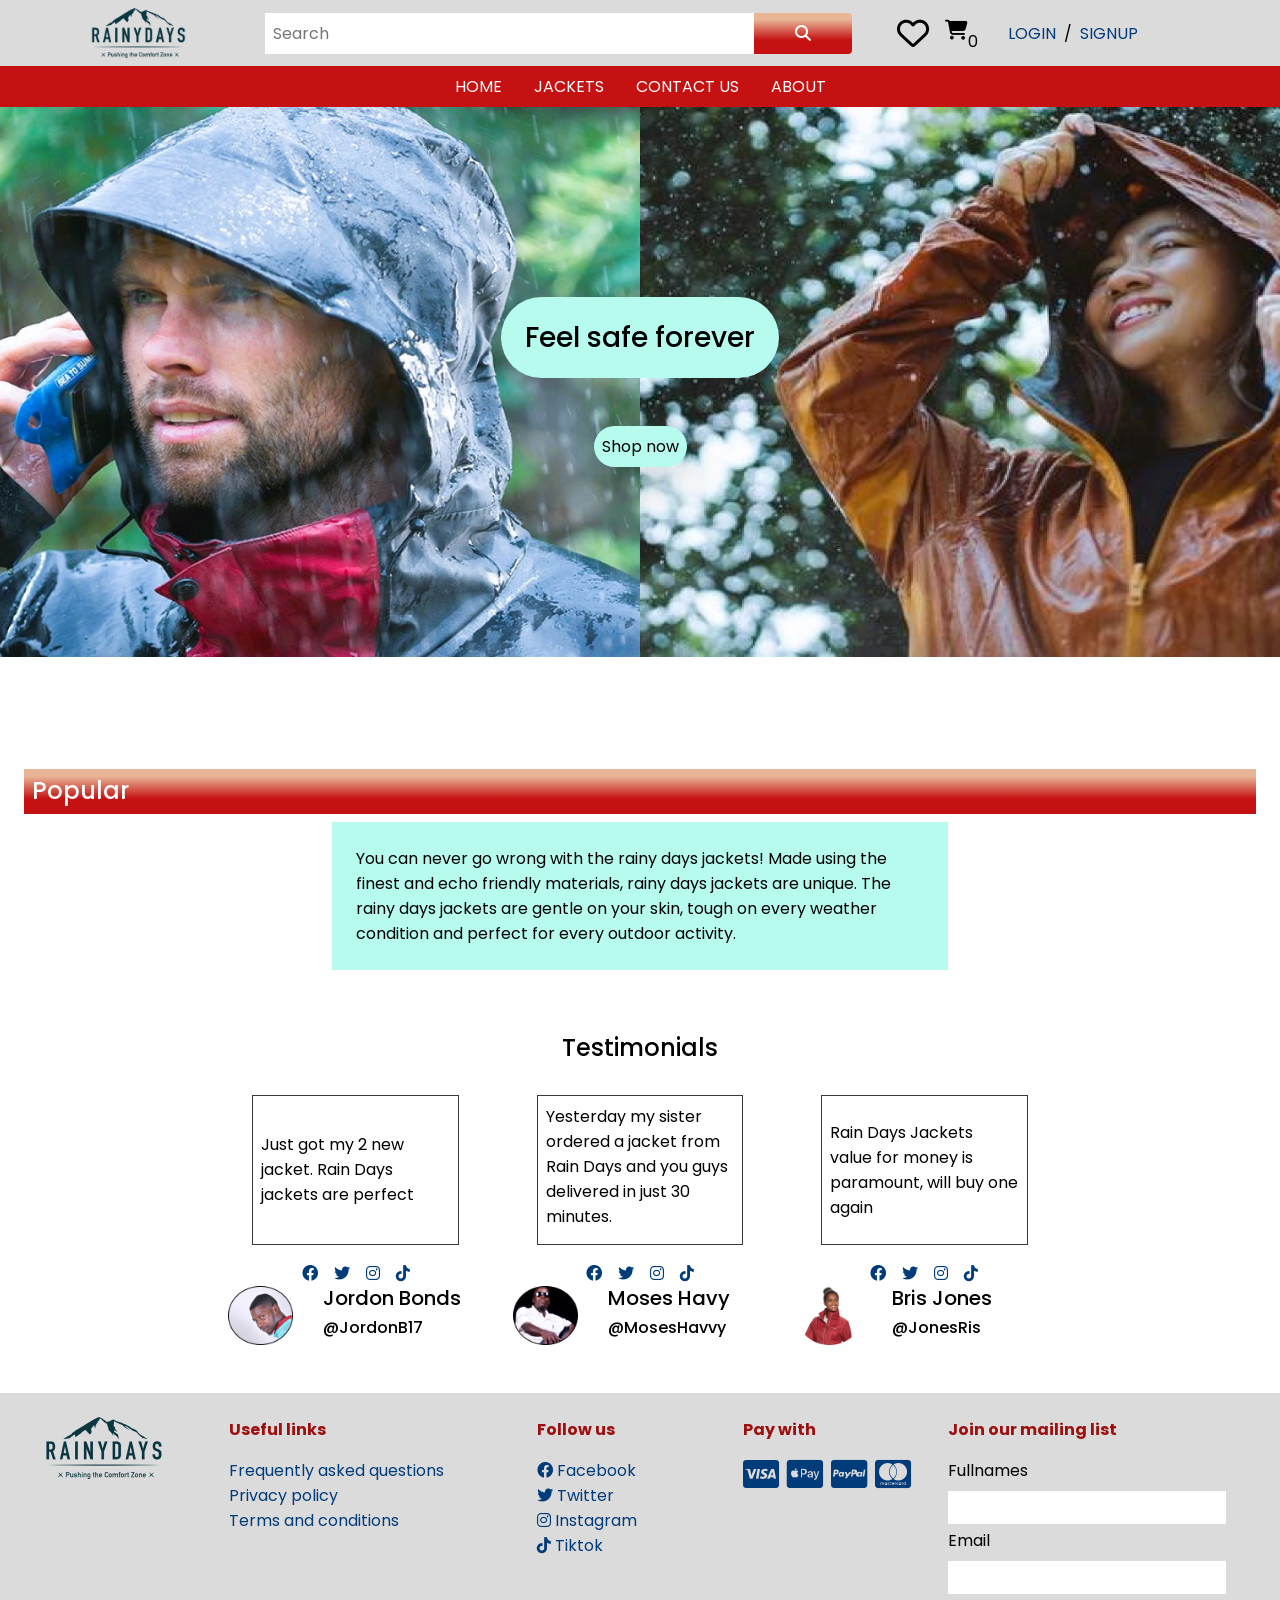
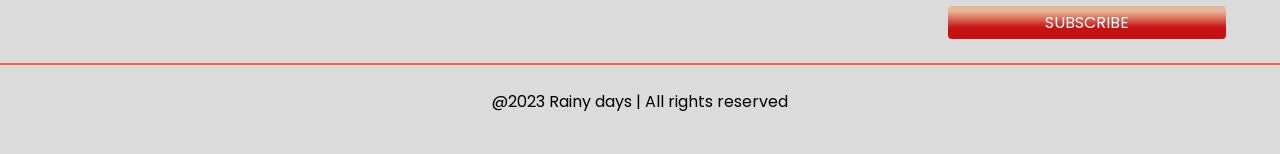
<file: index.html>
<!DOCTYPE html>
<html lang="en">
  <head>
    <meta charset="UTF-8" />
    <meta name="viewport" content="width=device-width, initial-scale=1.0" />
    <meta
      name="keywords"
      content="rainy jackets, waterproof jackets, breathable jackets, stylish rainwear, trendy rain jackets, fashionable raincoats, stay dry in the rain, weatherproof outerwear, rain gear, high-quality rain jackets, rainwear for men, rainwear for women, protective rain apparel, rain jackets with style, reliable rain protection, embrace the rain"
    />
    <meta
      name="description"
      content="Stay dry and stylish with our collection of high-quality rainy jackets. Explore our range of waterproof and breathable jackets designed to protect you from the rain while keeping you comfortable. Find the perfect blend of functionality and fashion with our selection of trendy colors and modern designs. Shop now to embrace the rainy weather with confidence and stay prepared for any downpour."
    />

    <title>Rainy Days</title>
    <link
      rel="shortcut icon"
      href="images/rainy-jackets.png"
      type="image/png"
    />
    <link rel="stylesheet" href="./fontawesome/css/all.min.css" />
    <link rel="stylesheet" href="./css//style.css" />
  </head>
  <body class="d-flex flex-column min-vh-100 ">
    <div class="mobile d-lg-none d-sm-none d-xl-none">
      <header class="container-fluid">
        <div class="row bg-secondary p-2 justify-content-center">
          <div class="col-3 col-sm-6">
            <img
              src="./images/logo.png"
              class="logo img-fluid"
              alt="Rainy days logo"
            />
          </div>

          <div
            class="col-8 col-sm-6 d-flex align-items-center justify-content-end"
          >
            <a
            href="./checkout.html"
            class="relative d-flex text-black pt-3 px-2 pb-0"
            aria-label="View your shopping cart"
          >
            <i class="fa fa-cart-shopping fa-lg align-items-center justify-content-center"> </i>
            <span
              class="cart-badge d-flex align-items-center justify-content-center"
            >0
            </span>
          </a>
            <a href="./index.html" class="mx-2 text-uppercase">Login</a> /
            <a href="./index.html" class="mx-2 text-uppercase">Signup</a>
          </div>
          <div class="col-12 col-sm-12 mt-4">
            <form class="row px-4">
              <label for="search-mobile" class="d-none">Search</label>
              <input
                type="search"
                id="search-mobile"
                placeholder="Search"
                class="col-9 col-sm-6 p-2 border-light border-0"
              />
              <button
                type="submit"
                class="col-3 col-sm-6 border-0 bg-primary rounded-right"
              >
                <i class="fa fa-search text-white"></i>
              </button>
            </form>
          </div>
        </div>
      </header>
    </div>

    <header class="container-fluid bg-secondary d-none d-lg-flex d-sm-flex">
      <div class="row w-100 p-2 justify-content-center">
        <div class="col-sm-12 col-md-2 col-lg-2">
          <img
            src="./images/logo.png"
            class="logo img-fluid"
            alt="Rainy days logo"
          />
        </div>

        <div class="col-sm-12 col-md-6 col-lg-6 d-flex align-items-center">
          <form class="row w-100" action="jackets.html">
            <label for="search" class="d-none">Search</label>
            <input
              type="search"
              id="search"
              name="search"
              placeholder="Search"
              class="col-sm-10 col-md-10 p-2 border-light border-0"
            />
            <button
              type="submit"
              class="col-sm-2 col-md-2 border-0 bg-primary rounded-right"
            >
              <i class="fa fa-search text-white"></i>
            </button>
          </form>
        </div> 
        <div
          class="col-sm-12 col-md-1 col-lg-1 d-flex gap-2 justify-content-around align-items-center"
        >
          <i class="far fa-heart fa-2x"></i>
          <a
            href="./checkout.html"
            class="relative d-flex text-black pt-3 px-2 pb-0"
            aria-label="View your shopping cart"
          >
            <i class="fa fa-cart-shopping fa-lg align-items-center justify-content-center"> </i>
            <span
              class="cart-badge d-flex align-items-center justify-content-center"
            >
              0
            </span>
          </a>
        </div>
        <div class="col-sm-2 col-md-2 col-lg-2 d-flex align-items-center">
          <a href="./index.html" class="mx-2 text-uppercase">Login</a> /
          <a href="./index.html" class="mx-2 text-uppercase">Signup</a>
        </div>
      </div>
    </header>

    <nav
      class="bg-orange p-2 d-flex gap-8 text-uppercase justify-content-center"
    >
      <a href="./index.html" class="text-white">Home</a>
      <a href="./jackets.html" class="text-white">Jackets</a>
      <a href="./contact.html" class="text-white">Contact Us</a>
      <a href="./about.html" class="text-white">About</a>
    </nav>

    <main class="d-flex flex-column">
      <div class="container-fluid p-0">
        <div class="row relative p-0 m-0 w-100 h-100 banner">
          <div
            class="col-12 absolute h-100 gap-10 z-10 d-flex flex-column justify-content-center align-items-center"
          >
            <h3 class="bg-light-green rounded-pill p-4">Feel safe forever</h3>
            <a href="jackets.html">
              <button class="border-0 bg-light-green shadow-lg p-2 rounded-pill">
                Shop now
              </button>
            </a>
          </div>
          <div class="col-6 p-0 banner">
            <img
              src="./images/Rectangle-243.png"
              class="img-fluid h-100 w-100"
              alt="aman wearing a rain jacket during rain and making a phone call"
            />
          </div>

          <div class="col-6 p-0 banner">
            <img
              src="./images/Rectangle-244.png"
              class="img-fluid h-100 w-100"
              alt="beautiful woman wearing a rain jacket during rain smiling"
            />
          </div>
        </div>
      </div>

      <div class="container-fluid p-5">
        <div class="row p-5" id="productImageSlideShow">
          <div class="col-12 col-sm-4 col-md-4 col-lg-4 pt-4">
            <div class="product-skeleton col-12 pb-2 skeleton mb-2"></div>
          </div>
          <div
            class="d-none d-sm-flex d-md-flex d-lg-block col-sm-4 col-md-4 col-lg-4 pt-4"
          >
            <div class="product-skeleton col-12 pb-2 skeleton mb-2"></div>
          </div>
          <div
            class="d-none d-sm-flex d-md-flex d-lg-block col-sm-4 col-md-4 col-lg-4 pt-4"
          >
            <div class="product-skeleton col-12 pb-2 skeleton mb-2"></div>
          </div>
        </div>

        <div class="row" id="productSlide"></div>
      </div>
      <div class="container-fluid px-4">
        <div class="row">
          <div class="col-12 mt-3">
            <h4 class="bg-primary text-white p-2">Popular</h4>
          </div>
        </div>
      </div>

      <div class="container-fluid px-4">
        <div class="row" id="popular-products-skeletons">
          <div class="col-12 col-sm-6 col-md-6 col-lg-3 p-5">
            <div class="row">
              <div class="product-skeleton col-12 pb-2 skeleton mb-2"></div>
              <div class="col-12 py-2">
                <div class="row p-0">
                  <div class="col-4 p-0 d-flex align-items-center">
                    <h4 class="skeleton product-price">&nbsp;</h4>
                  </div>
                  <div class="col-2 d-flex align-items-center">
                    <i class="skeleton product-icon"></i>
                  </div>
                  <div class="col-6 p-0 d-flex justify-content-end">
                    <button class="skeleton product-btn">&nbsp;</button>
                  </div>
                </div>
              </div>
            </div>
          </div>

          <div class="col-12 col-sm-6 col-md-6 col-lg-3 p-5">
            <div class="row">
              <div class="product-skeleton col-12 pb-2 skeleton mb-2"></div>
              <div class="col-12 py-2">
                <div class="row p-0">
                  <div class="col-4 p-0 d-flex align-items-center">
                    <h4 class="skeleton product-price">&nbsp;</h4>
                  </div>
                  <div class="col-2 d-flex align-items-center">
                    <i class="skeleton product-icon"></i>
                  </div>
                  <div class="col-6 p-0 d-flex justify-content-end">
                    <button class="skeleton product-btn">&nbsp;</button>
                  </div>
                </div>
              </div>
            </div>
          </div>

          <div class="col-12 col-sm-6 col-md-6 col-lg-3 p-5">
            <div class="row">
              <div class="product-skeleton col-12 pb-2 skeleton mb-2"></div>
              <div class="col-12 py-2">
                <div class="row p-0">
                  <div class="col-4 p-0 d-flex align-items-center">
                    <h4 class="skeleton product-price">&nbsp;</h4>
                  </div>
                  <div class="col-2 d-flex align-items-center">
                    <i class="skeleton product-icon"></i>
                  </div>
                  <div class="col-6 p-0 d-flex justify-content-end">
                    <button class="skeleton product-btn">&nbsp;</button>
                  </div>
                </div>
              </div>
            </div>
          </div>

          <div class="col-12 col-sm-6 col-md-6 col-lg-3 p-5">
            <div class="row">
              <div class="product-skeleton col-12 pb-2 skeleton mb-2"></div>
              <div class="col-12 py-2">
                <div class="row p-0">
                  <div class="col-4 p-0 d-flex align-items-center">
                    <h4 class="skeleton product-price">&nbsp;</h4>
                  </div>
                  <div class="col-2 d-flex align-items-center">
                    <i class="skeleton product-icon"></i>
                  </div>
                  <div class="col-6 p-0 d-flex justify-content-end">
                    <button class="skeleton product-btn">&nbsp;</button>
                  </div>
                </div>
              </div>
            </div>
          </div>
        </div>
        <div class="row" id="popular-products"></div>
      </div>

      <div class="container-fluid px-4">
        <div class="row">
          <div class="col-12 d-flex justify-content-center">
            <p class="col-12 col-sm-6 col-md-6 col-lg-6 p-4 bg-light-green">
              You can never go wrong with the rainy days jackets! Made using the
              finest and echo friendly materials, rainy days jackets are unique.
              The rainy days jackets are gentle on your skin, tough on every
              weather condition and perfect for every outdoor activity.
            </p>
          </div>
        </div>
      </div>

      <div class="container-fluid mt-5">
        <div class="row justify-content-center">
          <div class="col-12 mb-4 text-center">
            <h4>Testimonials</h4>
          </div>

          <div class="col-12 col-sm-12 col-md-12 col-lg-8 pb-5">
            <div class="row">
              <div
                class="col-12 col-sm-4 col-md-4 col-lg-4 mt-4 mt-sm-0 mt-md-0"
              >
                <div class="d-flex flex-column">
                  <div class="px-4">
                    <p
                      class="border border-dark p-2 d-flex justify-content-center align-items-center testominial-min-height"
                    >
                      Just got my 2 new jacket. Rain Days jackets are perfect
                    </p>
                  </div>
                  <div class="d-flex gap-4 px-4 justify-content-center">
                    <a
                      href="https://facebook.com/JordonB17"
                      target="_blank"
                      rel="noreferrer"
                    >
                      <i class="fa-1x fab fa-facebook"></i>
                    </a>
                    <a
                      href="https://twitter.com/JordonB17"
                      target="_blank"
                      rel="noreferrer"
                    >
                      <i class="fa-1x fab fa-twitter"></i>
                    </a>
                    <a
                      href="https://instagram.com/JordonB17"
                      target="_blank"
                      rel="noreferrer"
                    >
                      <i class="fa-1x fab fa-instagram"></i>
                    </a>
                    <a
                      href="https://tiktok.com/JordonB17"
                      target="_blank"
                      rel="noreferrer"
                    >
                      <i class="fa-1x fab fa-tiktok"></i>
                    </a>
                  </div>
                  <div class="row">
                    <div class="col-4">
                      <img
                        src="./images/Ellipse-11.png"
                        class="h-100 w-100"
                        alt="a man in a red shirt is smiling. "
                      />
                    </div>
                    <div class="col-8 d-flex flex-column">
                      <h5>Jordon Bonds</h5>
                      <h6>@JordonB17</h6>
                    </div>
                  </div>
                </div>
              </div>

              <div
                class="col-12 col-sm-4 col-md-4 col-lg-4 mt-4 mt-sm-0 mt-md-0"
              >
                <div class="d-flex flex-column">
                  <div class="px-4">
                    <p class="border border-dark p-2 testominial-min-height">
                      Yesterday my sister ordered a jacket from Rain Days and
                      you guys delivered in just 30 minutes.
                    </p>
                  </div>
                  <div class="d-flex gap-4 px-4 justify-content-center">
                    <a
                      href="https://facebook.com/MosesHavvy"
                      target="_blank"
                      rel="noreferrer"
                    >
                      <i class="fa-1x fab fa-facebook"></i>
                    </a>
                    <a
                      href="https://twitter.com/MosesHavvy"
                      target="_blank"
                      rel="noreferrer"
                    >
                      <i class="fa-1x fab fa-twitter"></i>
                    </a>
                    <a
                      href="https://instagram.com/MosesHavvy"
                      target="_blank"
                      rel="noreferrer"
                    >
                      <i class="fa-1x fab fa-instagram"></i>
                    </a>
                    <a
                      href="https://tiktok.com/MosesHavvy"
                      target="_blank"
                      rel="noreferrer"
                    >
                      <i class="fa-1x fab fa-tiktok"></i>
                    </a>
                  </div>
                  <div class="row">
                    <div class="col-4">
                      <img
                        src="./images/Ellipse-17.png"
                        class="h-100 w-100"
                        alt="a man in a white shirt and sunglasses"
                      />
                    </div>
                    <div class="col-8 d-flex flex-column">
                      <h5>Moses Havy</h5>
                      <h6>@MosesHavvy</h6>
                    </div>
                  </div>
                </div>
              </div>

              <div
                class="col-12 col-sm-4 col-md-4 col-lg-4 mt-4 mt-sm-0 mt-md-0"
              >
                <div class="d-flex flex-column">
                  <div class="px-4">
                    <p
                      class="border border-dark p-2 d-flex justify-content-center align-items-center testominial-min-height"
                    >
                      <span>
                        Rain Days Jackets value for money is paramount, will buy
                        one again
                      </span>
                    </p>
                  </div>
                  <div class="d-flex gap-4 px-4 justify-content-center">
                    <a
                      href="https://facebook.com/JonesRis"
                      target="_blank"
                      rel="noreferrer"
                    >
                      <i class="fa-1x fab fa-facebook"></i>
                    </a>
                    <a
                      href="https://twitter.com/JonesRis"
                      target="_blank"
                      rel="noreferrer"
                    >
                      <i class="fa-1x fab fa-twitter"></i>
                    </a>
                    <a
                      href="https://instagram.com/JonesRis"
                      target="_blank"
                      rel="noreferrer"
                    >
                      <i class="fa-1x fab fa-instagram"></i>
                    </a>
                    <a
                      href="https://tiktok.com/JonesRis"
                      target="_blank"
                      rel="noreferrer"
                    >
                      <i class="fa-1x fab fa-tiktok"></i>
                    </a>
                  </div>
                  <div class="row">
                    <div class="col-4">
                      <img
                        src="./images/Ellipse-20.png"
                        class="h-100 w-100"
                        alt="a woman wearing a red jacket and smiling. "
                      />
                    </div>
                    <div class="col-8 d-flex flex-column">
                      <h5>Bris Jones</h5>
                      <h6>@JonesRis</h6>
                    </div>
                  </div>
                </div>
              </div>
            </div>
          </div>
        </div>
      </div>
    </main>

    <footer class="container-fluid">
      <div class="row">
        <div class="bg-secondary col-12 d-flex p-4 border-bottom-colored">
          <div class="row w-100">
            <div class="col-6 col-sm-12 col-md-2">
              <img
                src="./images/logo.png"
                class="img-fluid"
                alt="Rainy days logo"
              />
            </div>
            <div class="col-6 col-sm-12 col-md-3 d-flex flex-column">
              <p class="text-orange font-weight-bolder">Useful links</p>
              <a href="./index.html">Frequently asked questions</a>
              <a href="./about.html">Privacy policy</a>
              <a href="./about.html">Terms and conditions</a>
            </div>
            <div
              class="col-6 mt-4 mt-sm-0 mt-md-0 mt-lg-0 col-sm-12 col-md-2 d-flex flex-column"
            >
              <p class="text-orange font-weight-bolder">Follow us</p>
              <a
                href="https://facebook.com/rainydays"
                target="_blank"
                rel="noreferrer"
              >
                <i class="fab fa-facebook"></i>
                <span>Facebook</span>
              </a>
              <a
                href="https://twitter.com/rainydays"
                target="_blank"
                rel="noreferrer"
              >
                <i class="fab fa-twitter"></i>
                <span>Twitter</span>
              </a>
              <a
                href="https://instagram.com/rainydays"
                target="_blank"
                rel="noreferrer"
              >
                <i class="fab fa-instagram"></i>
                <span>Instagram</span>
              </a>
              <a
                href="https://tiktok.com/rainydays"
                target="_blank"
                rel="noreferrer"
              >
                <i class="fab fa-tiktok"></i>
                <span>Tiktok</span>
              </a>
            </div>
            <div
              class="col-6 col-sm-12 col-md-2 mt-4 mt-sm-0 mt-md-0 mt-lg-0 d-flex flex-column"
            >
              <p class="text-orange font-weight-bolder">Pay with</p>
              <div class="d-flex gap-2 flex-wrap">
                <a
                  href="https://usa.visa.com/"
                  target="_blank"
                  rel="noreferrer"
                >
                  <i class="fab fa-cc-visa fa-2x"></i>
                </a>
                <a
                  href="https://www.apple.com/apple-pay/"
                  target="_blank"
                  rel="noreferrer"
                >
                  <i class="fab fa-cc-apple-pay fa-2x"></i>
                </a>
                <a
                  href="https://www.paypal.com/"
                  target="_blank"
                  rel="noreferrer"
                >
                  <i class="fab fa-cc-paypal fa-2x"></i>
                </a>
                <a
                  href="https://mastercardfdn.org"
                  target="_blank"
                  rel="noreferrer"
                >
                  <i class="fab fa-cc-mastercard fa-2x"></i>
                </a>
              </div>
            </div>
            <div
              class="col-sm-12 col-md-3 mt-4 mt-sm-0 mt-md-0 mt-lg-0 d-flex flex-column"
            >
              <p class="text-orange font-weight-bolder">
                Join our mailing list
              </p>
              <form class="w-100 d-flex flex-column gap-1">
                <div class="d-flex flex-column">
                  <label for="fullnames">Fullnames</label>
                  <input
                    type="text"
                    class="w-100 border-0 p-1"
                    id="fullnames"
                  />
                </div>
                <div class="d-flex flex-column">
                  <label for="email">Email</label>
                  <input type="text" class="w-100 border-0 p-1" id="email" />
                </div>
                <button
                  class="w-100 p-1 border-0 text-uppercase bg-primary mt-2 text-white rounded"
                >
                  Subscribe
                </button>
              </form>
            </div>
          </div>
        </div>

        <div class="bg-secondary text-center p-4 col-12">
          <p>@2023 Rainy days | All rights reserved</p>
        </div>
      </div>
    </footer> 
    <script src="./js/data.js"></script>
    <script src="./js/schema.js"></script>
    <script src="./js/products.js"></script> 
  </body>
</html>
</file>
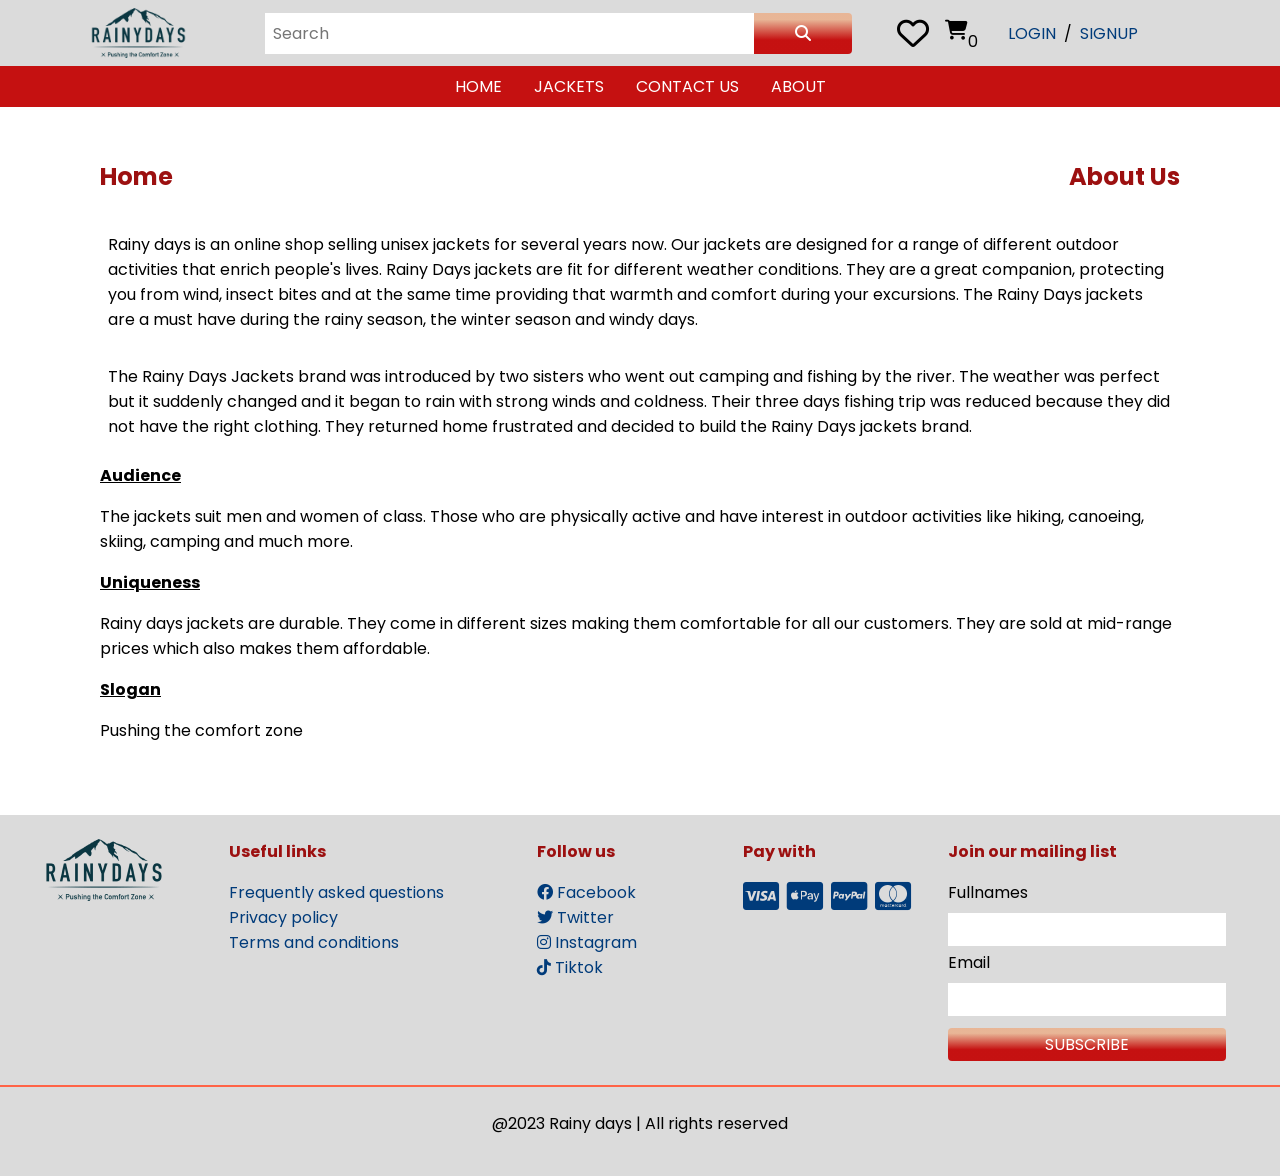
<file: about.html>
<!DOCTYPE html>
<html lang="en">
  <head>
    <meta charset="UTF-8" />
    <meta name="viewport" content="width=device-width, initial-scale=1.0" />
    <meta
      name="keywords"
      content="rainy jackets, waterproof jackets, breathable jackets, stylish rainwear, trendy rain jackets, fashionable raincoats, stay dry in the rain, weatherproof outerwear, rain gear, high-quality rain jackets, rainwear for men, rainwear for women, protective rain apparel, rain jackets with style, reliable rain protection, embrace the rain"
    />
    <meta
      name="description"
      content="Discover the perfect blend of fashion and functionality with our collection of high-quality rain jackets. Stay dry and comfortable with our waterproof and breathable jackets designed to withstand heavy rain while allowing your body to breathe. Explore our range of stylish rainwear and embrace the rainy weather with confidence."
    />

    <title>About Rainy Days</title>
    <link
      rel="shortcut icon"
      href="images/rainy-jackets.png"
      type="image/png"
    />
    <link rel="stylesheet" href="./fontawesome/css/all.min.css" />
    <link rel="stylesheet" href="./css//style.css" />
  </head>
  <body class="d-flex flex-column min-vh-100">
    <div class="mobile d-lg-none d-sm-none d-xl-none">
      <header class="container-fluid">
        <div class="row bg-secondary p-2 justify-content-center">
          <div class="col-3 col-sm-6">
            <img
              src="./images/logo.png"
              class="logo img-fluid"
              alt="Rainy days logo"
            />
          </div>

          <div
            class="col-8 col-sm-6 d-flex align-items-center justify-content-end"
          >
            <a
            href="./checkout.html"
            class="relative d-flex text-black pt-3 px-2 pb-0"
            aria-label="View your shopping cart"
          >
            <i class="fa fa-cart-shopping fa-lg align-items-center justify-content-center"> </i>
            <span
              class="cart-badge d-flex align-items-center justify-content-center"
            >
              0
            </span>
          </a>
            <a href="./index.html" class="mx-2 text-uppercase">Login</a> /
            <a href="./index.html" class="mx-2 text-uppercase">Signup</a>
          </div>
          <div class="col-12 col-sm-12 mt-4">
            <form class="row px-4">
              <label for="search-mobile" class="d-none">Search</label>
              <input
                type="search"
                id="search-mobile"
                placeholder="Search"
                class="col-9 col-sm-6 p-2 border-light border-0"
              />
              <button
                type="submit"
                class="col-3 col-sm-6 border-0 bg-primary rounded-right"
              >
                <i class="fa fa-search text-white"></i>
              </button>
            </form>
          </div>
        </div>
      </header>
    </div>

    <header class="container-fluid bg-secondary d-none d-lg-flex d-sm-flex">
      <div class="row w-100 p-2 justify-content-center">
        <div class="col-sm-12 col-md-2 col-lg-2">
          <img
            src="./images/logo.png"
            class="logo img-fluid"
            alt="Rainy days logo"
          />
        </div>

        <div class="col-sm-12 col-md-6 col-lg-6 d-flex align-items-center">
          <form class="row w-100" action="jackets.html">
            <label for="search" class="d-none">Search</label>
            <input
              type="search"
              id="search"
              name="search"
              placeholder="Search"
              class="col-sm-10 col-md-10 p-2 border-light border-0"
            />
            <button
              type="submit"
              class="col-sm-2 col-md-2 border-0 bg-primary rounded-right"
            >
              <i class="fa fa-search text-white"></i>
            </button>
          </form>
        </div>

        <div
          class="col-sm-12 col-md-1 col-lg-1 d-flex gap-2 justify-content-around align-items-center"
        >
          <i class="far fa-heart fa-2x"></i>
          <a
            href="./checkout.html"
            class="relative d-flex text-black pt-3 px-2 pb-0"
            aria-label="View your shopping cart"
          >
            <i class="fa fa-cart-shopping fa-lg align-items-center justify-content-center"> </i>
            <span
              class="cart-badge d-flex align-items-center justify-content-center"
            >
              0
            </span>
          </a>
        </div>
        <div class="col-sm-2 col-md-2 col-lg-2 d-flex align-items-center">
          <a href="./index.html" class="mx-2 text-uppercase">Login</a> /
          <a href="./index.html" class="mx-2 text-uppercase">Signup</a>
        </div>
      </div>
    </header>

    <nav
      class="bg-orange p-2 d-flex gap-8 text-uppercase justify-content-center"
    >
      <a href="./index.html" class="text-white">Home</a>
      <a href="./jackets.html" class="text-white">Jackets</a>
      <a href="./contact.html" class="text-white">Contact Us</a>
      <a href="./about.html" class="text-white">About</a>
    </nav>

    <main class="d-flex flex-column p-2">
      <div class="container-fluid container-sm container-md container-lg my-5">
        <div class="col-12 d-flex justify-content-between">
          <h4 class="text-orange font-weight-bolder"><a href="./index.html" class="text-orange">Home</a></h4>
          <h4 class="text-orange font-weight-bolder"><a href="./about.html" class="text-orange">About Us</a></h4>
        </div>
        <div class="col-12 mt-4">
          <p class="p-2">
            Rainy days is an online shop selling unisex jackets for several
            years now. Our jackets are designed for a range of different outdoor
            activities that enrich people's lives. Rainy Days jackets are fit
            for different weather conditions. They are a great companion,
            protecting you from wind, insect bites and at the same time
            providing that warmth and comfort during your excursions. The Rainy
            Days jackets are a must have during the rainy season, the winter
            season and windy days.
          </p>

          <p class="p-2">
            The Rainy Days Jackets brand was introduced by two sisters who went
            out camping and fishing by the river. The weather was perfect but it
            suddenly changed and it began to rain with strong winds and
            coldness. Their three days fishing trip was reduced because they did
            not have the right clothing. They returned home frustrated and
            decided to build the Rainy Days jackets brand.
          </p>

          <p>
            <b><u>Audience</u></b>
          </p>

          <p>
            The jackets suit men and women of class. Those who are physically
            active and have interest in outdoor activities like hiking,
            canoeing, skiing, camping and much more.
          </p>

          <p>
            <b><u>Uniqueness</u></b>
          </p>

          <p>
            Rainy days jackets are durable. They come in different sizes making
            them comfortable for all our customers. They are sold at mid-range
            prices which also makes them affordable.
          </p>

          <p>
            <b><u>Slogan</u></b>
          </p>

          <p>Pushing the comfort zone</p>
        </div>
      </div>
    </main>

    <footer class="container-fluid">
      <div class="row">
        <div class="bg-secondary col-12 d-flex p-4 border-bottom-colored">
          <div class="row w-100">
            <div class="col-6 col-sm-12 col-md-2">
              <img
                src="./images/logo.png"
                class="img-fluid"
                alt="Rainy days logo"
              />
            </div>
            <div class="col-6 col-sm-12 col-md-3 d-flex flex-column">
              <p class="text-orange font-weight-bolder">Useful links</p>
              <a href="./index.html">Frequently asked questions</a>
              <a href="./about.html">Privacy policy</a>
              <a href="./about.html">Terms and conditions</a>
            </div>
            <div
              class="col-6 mt-4 mt-sm-0 mt-md-0 mt-lg-0 col-sm-12 col-md-2 d-flex flex-column"
            >
              <p class="text-orange font-weight-bolder">Follow us</p>
              <a
                href="https://facebook.com/rainydays"
                target="_blank"
                rel="noreferrer"
              >
                <i class="fab fa-facebook"></i>
                <span>Facebook</span>
              </a>
              <a
                href="https://twitter.com/rainydays"
                target="_blank"
                rel="noreferrer"
              >
                <i class="fab fa-twitter"></i>
                <span>Twitter</span>
              </a>
              <a
                href="https://instagram.com/rainydays"
                target="_blank"
                rel="noreferrer"
              >
                <i class="fab fa-instagram"></i>
                <span>Instagram</span>
              </a>
              <a
                href="https://tiktok.com/rainydays"
                target="_blank"
                rel="noreferrer"
              >
                <i class="fab fa-tiktok"></i>
                <span>Tiktok</span>
              </a>
            </div>
            <div
              class="col-6 col-sm-12 col-md-2 mt-4 mt-sm-0 mt-md-0 mt-lg-0 d-flex flex-column"
            >
              <p class="text-orange font-weight-bolder">Pay with</p>
              <div class="d-flex gap-2 flex-wrap">
                <a
                  href="https://usa.visa.com/"
                  target="_blank"
                  rel="noreferrer"
                >
                  <i class="fab fa-cc-visa fa-2x"></i>
                </a>
                <a
                  href="https://www.apple.com/apple-pay/"
                  target="_blank"
                  rel="noreferrer"
                >
                  <i class="fab fa-cc-apple-pay fa-2x"></i>
                </a>
                <a
                  href="https://www.paypal.com/"
                  target="_blank"
                  rel="noreferrer"
                >
                  <i class="fab fa-cc-paypal fa-2x"></i>
                </a>
                <a
                  href="https://mastercardfdn.org"
                  target="_blank"
                  rel="noreferrer"
                >
                  <i class="fab fa-cc-mastercard fa-2x"></i>
                </a>
              </div>
            </div>
            <div
              class="col-sm-12 col-md-3 mt-4 mt-sm-0 mt-md-0 mt-lg-0 d-flex flex-column"
            >
              <p class="text-orange font-weight-bolder">
                Join our mailing list
              </p>
              <form class="w-100 d-flex flex-column gap-1">
                <div class="d-flex flex-column">
                  <label for="fullnames">Fullnames</label>
                  <input
                    type="text"
                    class="w-100 border-0 p-1"
                    id="fullnames"
                  />
                </div>
                <div class="d-flex flex-column">
                  <label for="email">Email</label>
                  <input type="text" class="w-100 border-0 p-1" id="email" />
                </div>
                <button
                  class="w-100 p-1 border-0 text-uppercase bg-primary mt-2 text-white rounded"
                >
                  Subscribe
                </button>
              </form>
            </div>
          </div>
        </div>

        <div class="bg-secondary text-center p-4 col-12">
          <p>@2023 Rainy days | All rights reserved</p>
        </div>
      </div>
    </footer>
    <script src="./js/data.js"></script>
    <script src="./js/schema.js"></script>
    <script src="./js/products.js"></script> 
  </body>
</html>
</file>
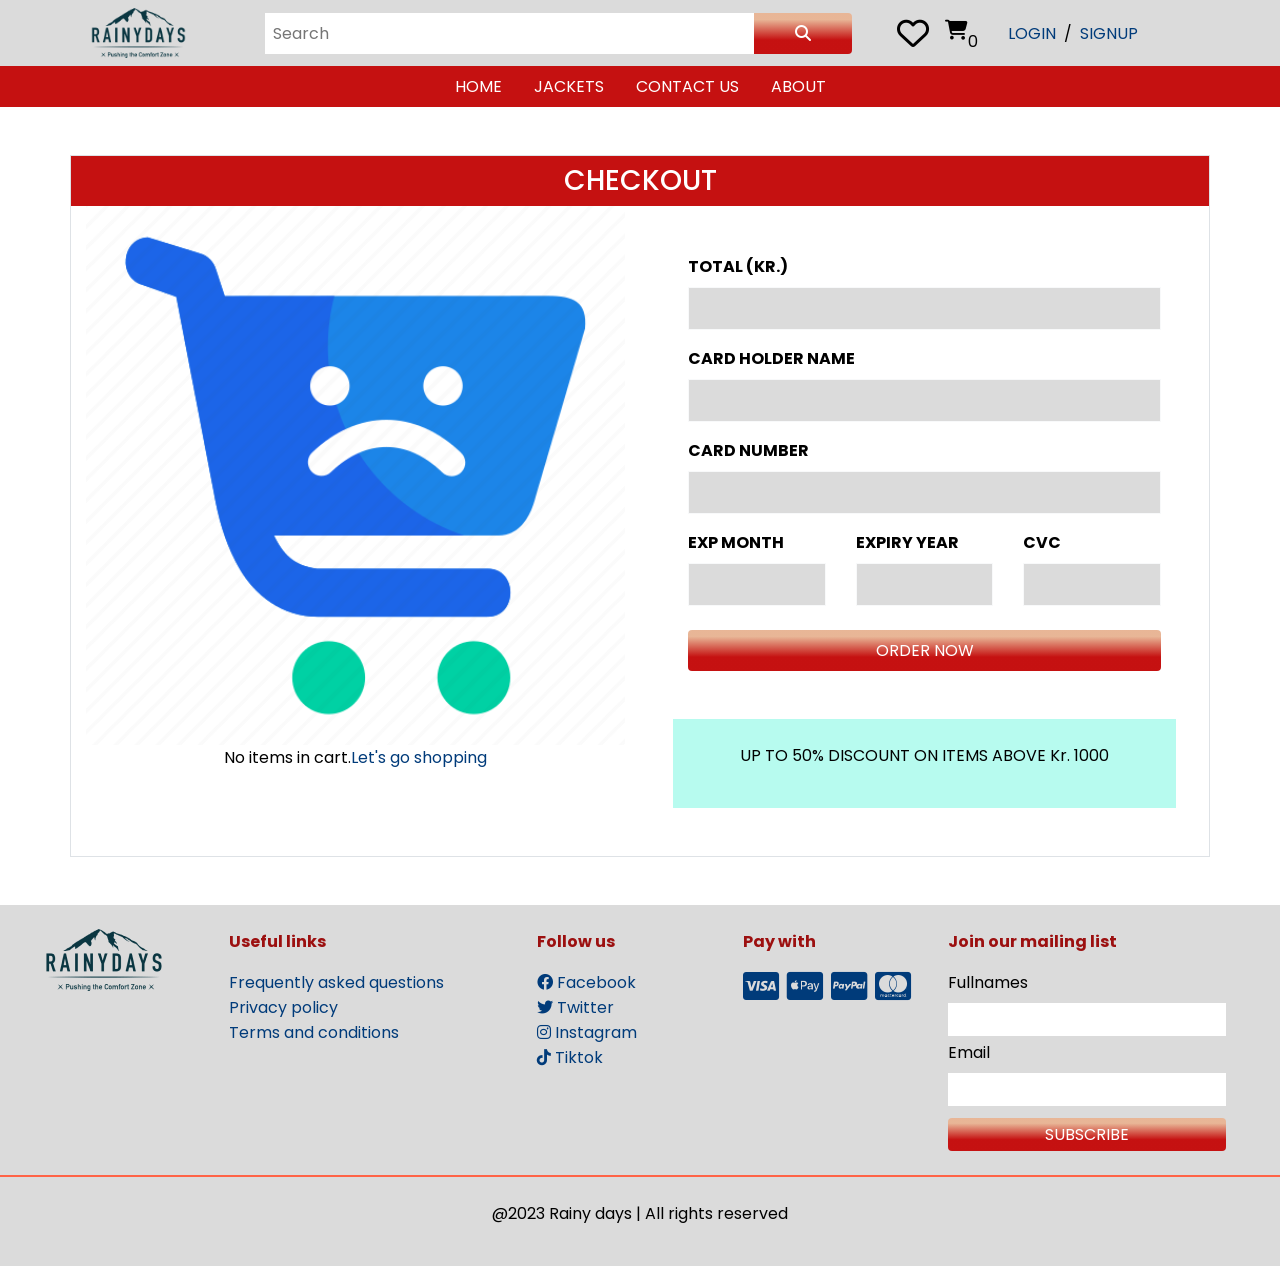
<file: checkout.html>
<!DOCTYPE html>
<html lang="en">
  <head>
    <meta charset="UTF-8" />
    <meta name="viewport" content="width=device-width, initial-scale=1.0" />
    <meta
      name="keywords"
      content="rainy jackets, waterproof jackets, breathable jackets, stylish rainwear, trendy rain jackets, fashionable raincoats, stay dry in the rain, weatherproof outerwear, rain gear, high-quality rain jackets, rainwear for men, rainwear for women, protective rain apparel, rain jackets with style, reliable rain protection, embrace the rain"
    />
    <meta
      name="description"
      content="Discover the perfect blend of fashion and functionality with our collection of high-quality rain jackets. Stay dry and comfortable with our waterproof and breathable jackets designed to withstand heavy rain while allowing your body to breathe. Explore our range of stylish rainwear and embrace the rainy weather with confidence."
    />

    <title>Checkout-Rainy Days</title>
    <link
      rel="shortcut icon"
      href="images/rainy-jackets.png"
      type="image/png"
    />
    <link rel="stylesheet" href="./fontawesome/css/all.min.css" />
    <link rel="stylesheet" href="./css//style.css" />
  </head>
  <body class="d-flex flex-column min-vh-100">
    <div class="mobile d-lg-none d-sm-none d-xl-none">
      <header class="container-fluid">
        <div class="row bg-secondary p-2 justify-content-center">
          <div class="col-3 col-sm-6">
            <img
              src="./images/logo.png"
              class="logo img-fluid"
              alt="Rainy days logo"
            />
          </div>

          <div
            class="col-8 col-sm-6 d-flex align-items-center justify-content-end"
          >
            <a
              href="./checkout.html"
              class="relative d-flex text-black pt-3 px-2 pb-0"
              aria-label="View your shopping cart"
            >
              <i
                class="fa fa-cart-shopping fa-lg align-items-center justify-content-center"
              >
              </i>
              <span
                class="cart-badge d-flex align-items-center justify-content-center"
              >
                0
              </span>
            </a>
            <a href="./index.html" class="mx-2 text-uppercase">Login</a> /
            <a href="./index.html" class="mx-2 text-uppercase">Signup</a>
          </div>
          <div class="col-12 col-sm-12 mt-4">
            <form class="row px-4">
              <label for="search-mobile" class="d-none">Search</label>
              <input
                type="search"
                id="search-mobile"
                placeholder="Search"
                class="col-9 col-sm-6 p-2 border-light border-0"
              />
              <button
                type="submit"
                class="col-3 col-sm-6 border-0 bg-primary rounded-right"
              >
                <i class="fa fa-search text-white"></i>
              </button>
            </form>
          </div>
        </div>
      </header>
    </div>

    <header class="container-fluid bg-secondary d-none d-lg-flex d-sm-flex">
      <div class="row w-100 p-2 justify-content-center">
        <div class="col-sm-12 col-md-2 col-lg-2">
          <img
            src="./images/logo.png"
            class="logo img-fluid"
            alt="Rainy days logo"
          />
        </div>

        <div class="col-sm-12 col-md-6 col-lg-6 d-flex align-items-center">
          <form class="row w-100" action="jackets.html">
            <label for="search" class="d-none">Search</label>
            <input
              type="search"
              id="search"
              name="search"
              placeholder="Search"
              class="col-sm-10 col-md-10 p-2 border-light border-0"
            />
            <button
              type="submit"
              class="col-sm-2 col-md-2 border-0 bg-primary rounded-right"
            >
              <i class="fa fa-search text-white"></i>
            </button>
          </form>
        </div>

        <div
          class="col-sm-12 col-md-1 col-lg-1 d-flex gap-2 justify-content-around align-items-center"
        >
          <i class="far fa-heart fa-2x"></i>
          <a
            href="./checkout.html"
            class="relative d-flex text-black pt-3 px-2 pb-0"
            aria-label="View your shopping cart"
          >
            <i
              class="fa fa-cart-shopping fa-lg align-items-center justify-content-center"
            >
            </i>
            <span
              class="cart-badge d-flex align-items-center justify-content-center"
            >
              0
            </span>
          </a>
        </div>
        <div class="col-sm-2 col-md-2 col-lg-2 d-flex align-items-center">
          <a href="./index.html" class="mx-2 text-uppercase">Login</a> /
          <a href="./index.html" class="mx-2 text-uppercase">Signup</a>
        </div>
      </div>
    </header>

    <nav
      class="bg-orange p-2 d-flex gap-8 text-uppercase justify-content-center"
    >
      <a href="./index.html" class="text-white">Home</a>
      <a href="./jackets.html" class="text-white">Jackets</a>
      <a href="./contact.html" class="text-white">Contact Us</a>
      <a href="./about.html" class="text-white">About</a>
    </nav>

    <main class="d-flex flex-column">
      <div class="container border my-5">
        <div class="row">
          <div class="col-12 bg-orange">
            <h3 class="text-uppercase text-center text-white p-2 m-0">
              checkout
            </h3>
          </div>

          <div class="col-12 col-sm-6 col-md-6 col-lg-6">
            <div class="row gap-2 pt-2 pl-2" id="checkoutSkeletons">
              <div class="col-12">
                <div class="row">
                  <div class="product-skeleton col-6 pb-2 skeleton mb-2"></div>
                  <div
                    class="col-6 d-flex gap-1 align-items-center justify-content-center"
                  >
                    <p class="skeleton col-3">&nbsp;</p>
                    <p class="skeleton col-6">&nbsp;</p>
                    <p class="skeleton col-3">&nbsp;</p>
                  </div>
                </div>
              </div>
              <div class="col-12">
                <div class="row">
                  <div class="product-skeleton col-6 pb-2 skeleton mb-2"></div>
                  <div
                    class="col-6 d-flex gap-1 align-items-center justify-content-center"
                  >
                    <p class="skeleton col-3">&nbsp;</p>
                    <p class="skeleton col-6">&nbsp;</p>
                    <p class="skeleton col-3">&nbsp;</p>
                  </div>
                </div>
              </div>
              <div class="col-12">
                <div class="row">
                  <div class="product-skeleton col-6 pb-2 skeleton mb-2"></div>
                  <div
                    class="col-6 d-flex gap-1 align-items-center justify-content-center"
                  >
                    <p class="skeleton col-3">&nbsp;</p>
                    <p class="skeleton col-6">&nbsp;</p>
                    <p class="skeleton col-3">&nbsp;</p>
                  </div>
                </div>
              </div>
            </div>

            <div class="row">
              <div class="col-12" id="checkOutItems">
                
              </div>
            </div>
          </div>

          <div
            class="col-12 col-sm-6 col-md-6 col-lg-6 py-2 px-2 p-5 d-flex flex-column"
          >
            <div class="row">
              <div class="col-12">
                <div class="row">
                  <div class="col-12">
                    <label for="total" class="text-uppercase font-weight-bold"
                      >Total (Kr.)</label
                    >
                  </div>
                  <div class="col-12">
                    <input
                      type="number"
                      id="total"
                      readonly
                      class="w-100 p-2 border border-light bg-secondary"
                    />
                  </div>
                </div>
              </div>

              <div class="col-12">
                <div class="row">
                  <div class="col-12">
                    <label
                      for="card-name"
                      class="font-weight-bold mt-3 text-uppercase"
                    >
                      Card holder name
                    </label>
                  </div>
                  <div class="col-12">
                    <input
                      type="text"
                      id="card-name"
                      class="w-100 p-2 border border-light bg-secondary"
                    />
                  </div>
                </div>
              </div>

              <div class="col-12">
                <div class="row">
                  <div class="col-12">
                    <label
                      for="card-number"
                      class="font-weight-bold mt-3 text-uppercase"
                    >
                      Card number
                    </label>
                  </div>
                  <div class="col-12">
                    <input
                      type="text"
                      id="card-number"
                      class="w-100 p-2 border border-light bg-secondary"
                    />
                  </div>
                </div>
              </div>

              <div class="col-4">
                <div class="row">
                  <div class="col-12">
                    <label
                      for="month"
                      class="font-weight-bold mt-3 text-uppercase"
                    >
                      Exp Month
                    </label>
                  </div>
                  <div class="col-12">
                    <input
                      type="number"
                      id="month"
                      class="w-100 p-2 border border-light bg-secondary"
                    />
                  </div>
                </div>
              </div>

              <div class="col-4">
                <div class="row">
                  <div class="col-12">
                    <label
                      for="year"
                      class="font-weight-bold mt-3 text-uppercase"
                    >
                      Expiry Year
                    </label>
                  </div>
                  <div class="col-12">
                    <input
                      type="number"
                      id="year"
                      class="w-100 p-2 border border-light bg-secondary"
                    />
                  </div>
                </div>
              </div>

              <div class="col-4">
                <div class="row">
                  <div class="col-12">
                    <label
                      for="cvc"
                      class="font-weight-bold mt-3 text-uppercase"
                      >CVC</label
                    >
                  </div>
                  <div class="col-12">
                    <input
                      type="number"
                      id="cvc"
                      class="w-100 p-2 border border-light bg-secondary"
                    />
                  </div>
                </div>
              </div>

              <div class="col-12 mt-4">
                <a
                  href="./success.html"
                  class="d-block text-center p-2 border-0 bg-primary text-white text-uppercase rounded"
                >
                  order now
                </a>
              </div>

              <div class="col-12 bg-light-green p-4 mt-5 text-center">
                <p>UP TO 50% DISCOUNT ON ITEMS ABOVE Kr. 1000</p>
              </div>
            </div>
          </div>
        </div>
      </div>
    </main>

    <footer class="container-fluid">
      <div class="row">
        <div class="bg-secondary col-12 d-flex p-4 border-bottom-colored">
          <div class="row w-100">
            <div class="col-6 col-sm-12 col-md-2">
              <img
                src="./images/logo.png"
                class="img-fluid"
                alt="Rainy days logo"
              />
            </div>
            <div class="col-6 col-sm-12 col-md-3 d-flex flex-column">
              <p class="text-orange font-weight-bolder">Useful links</p>
              <a href="./index.html">Frequently asked questions</a>
              <a href="./about.html">Privacy policy</a>
              <a href="./about.html">Terms and conditions</a>
            </div>
            <div
              class="col-6 mt-4 mt-sm-0 mt-md-0 mt-lg-0 col-sm-12 col-md-2 d-flex flex-column"
            >
              <p class="text-orange font-weight-bolder">Follow us</p>
              <a
                href="https://facebook.com/rainydays"
                target="_blank"
                rel="noreferrer"
              >
                <i class="fab fa-facebook"></i>
                <span>Facebook</span>
              </a>
              <a
                href="https://twitter.com/rainydays"
                target="_blank"
                rel="noreferrer"
              >
                <i class="fab fa-twitter"></i>
                <span>Twitter</span>
              </a>
              <a
                href="https://instagram.com/rainydays"
                target="_blank"
                rel="noreferrer"
              >
                <i class="fab fa-instagram"></i>
                <span>Instagram</span>
              </a>
              <a
                href="https://tiktok.com/rainydays"
                target="_blank"
                rel="noreferrer"
              >
                <i class="fab fa-tiktok"></i>
                <span>Tiktok</span>
              </a>
            </div>
            <div
              class="col-6 col-sm-12 col-md-2 mt-4 mt-sm-0 mt-md-0 mt-lg-0 d-flex flex-column"
            >
              <p class="text-orange font-weight-bolder">Pay with</p>
              <div class="d-flex gap-2 flex-wrap">
                <a
                  href="https://usa.visa.com/"
                  target="_blank"
                  rel="noreferrer"
                >
                  <i class="fab fa-cc-visa fa-2x"></i>
                </a>
                <a
                  href="https://www.apple.com/apple-pay/"
                  target="_blank"
                  rel="noreferrer"
                >
                  <i class="fab fa-cc-apple-pay fa-2x"></i>
                </a>
                <a
                  href="https://www.paypal.com/"
                  target="_blank"
                  rel="noreferrer"
                >
                  <i class="fab fa-cc-paypal fa-2x"></i>
                </a>
                <a
                  href="https://mastercardfdn.org"
                  target="_blank"
                  rel="noreferrer"
                >
                  <i class="fab fa-cc-mastercard fa-2x"></i>
                </a>
              </div>
            </div>
            <div
              class="col-sm-12 col-md-3 mt-4 mt-sm-0 mt-md-0 mt-lg-0 d-flex flex-column"
            >
              <p class="text-orange font-weight-bolder">
                Join our mailing list
              </p>
              <form class="w-100 d-flex flex-column gap-1">
                <div class="d-flex flex-column">
                  <label for="fullnames">Fullnames</label>
                  <input
                    type="text"
                    class="w-100 border-0 p-1"
                    id="fullnames"
                  />
                </div>
                <div class="d-flex flex-column">
                  <label for="email">Email</label>
                  <input type="text" class="w-100 border-0 p-1" id="email" />
                </div>
                <button
                  class="w-100 p-1 border-0 text-uppercase bg-primary mt-2 text-white rounded"
                >
                  Subscribe
                </button>
              </form>
            </div>
          </div>
        </div>

        <div class="bg-secondary text-center p-4 col-12">
          <p>@2023 Rainy days | All rights reserved</p>
        </div>
      </div>
    </footer>
    <script src="./js/data.js"></script>
    <script src="./js/schema.js"></script>
    <script src="./js/products.js"></script>
  </body>
</html>
</file>
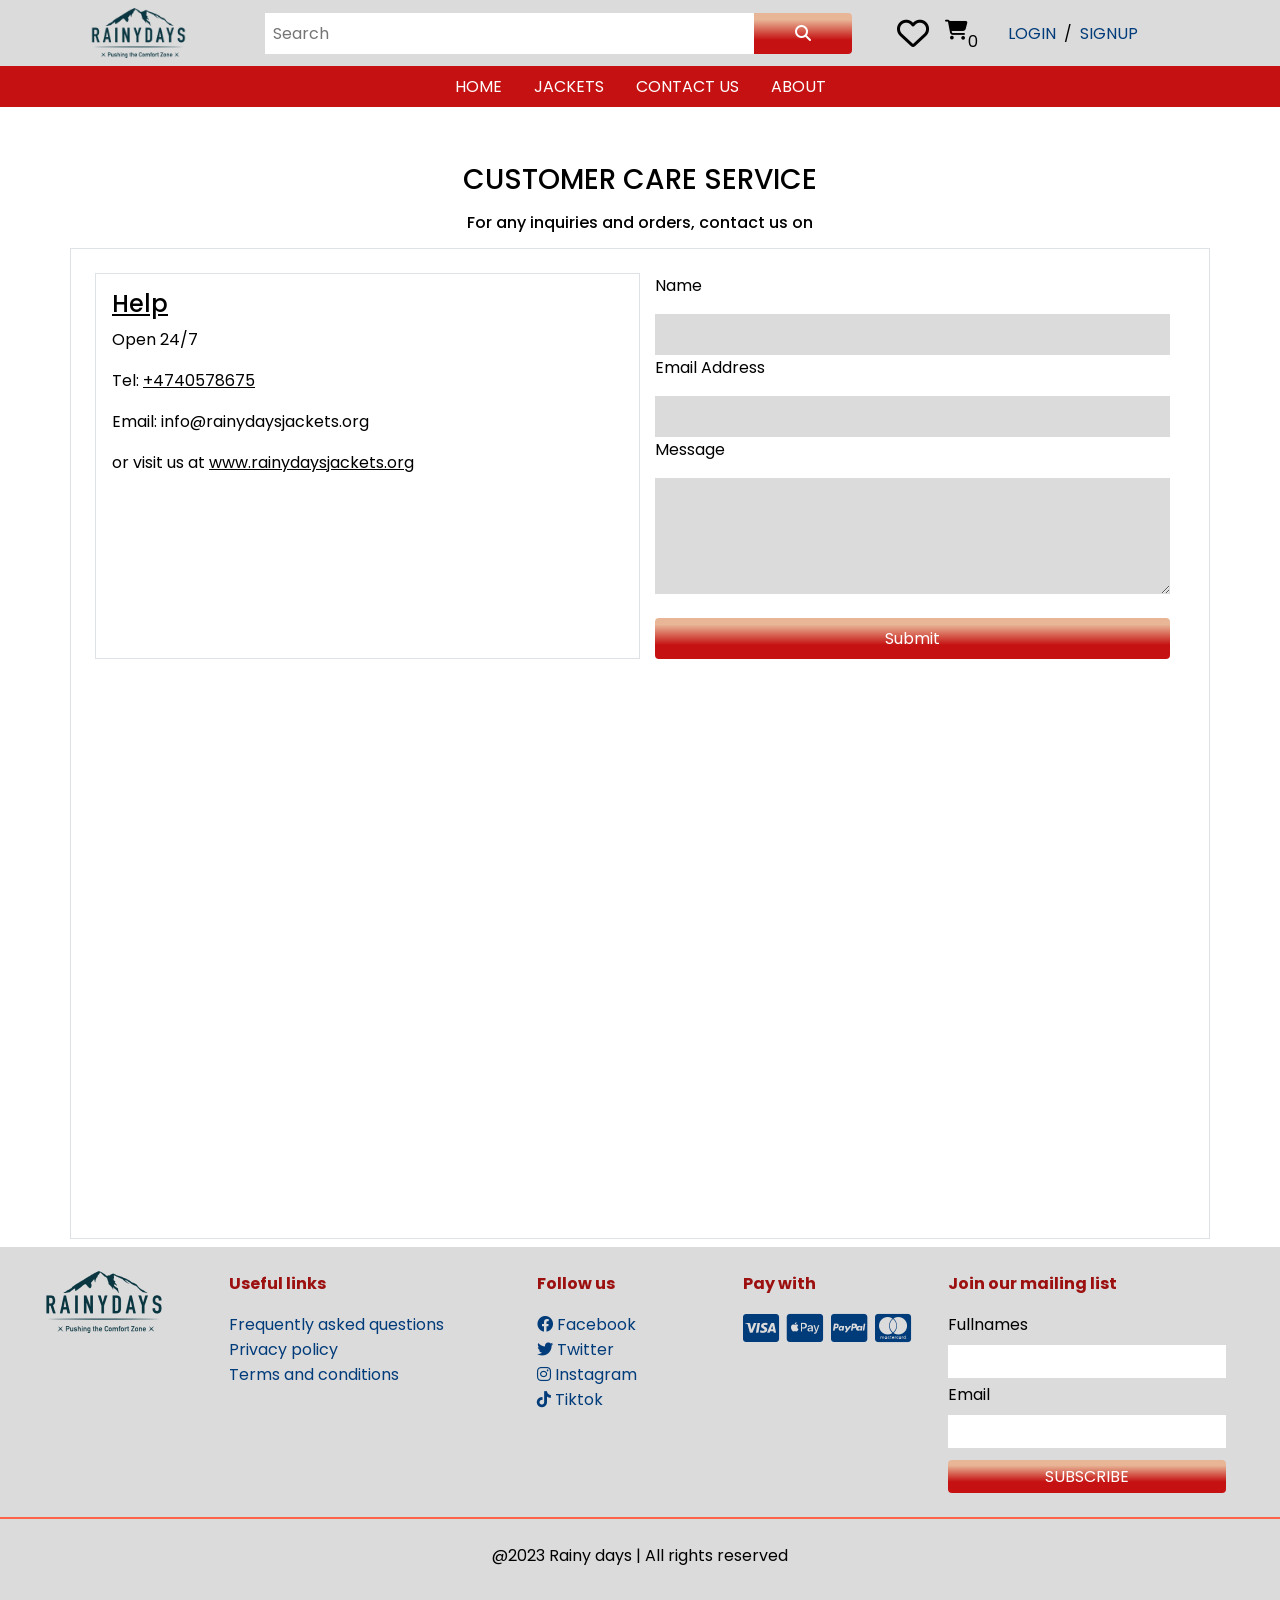
<file: contact.html>
<!DOCTYPE html>
<html lang="en">
  <head>
    <meta charset="UTF-8" />
    <meta name="viewport" content="width=device-width, initial-scale=1.0" />
    <meta
      name="keywords"
      content="rainy jackets, waterproof jackets, breathable jackets, stylish rainwear, trendy rain jackets, fashionable raincoats, stay dry in the rain, weatherproof outerwear, rain gear, high-quality rain jackets, rainwear for men, rainwear for women, protective rain apparel, rain jackets with style, reliable rain protection, embrace the rain"
    />
    <meta
      name="description"
      content="Contact our team at Rainy Jackets Shop for any inquiries, feedback, or assistance regarding our high-quality rain jackets. We are here to help you make the right choice, provide sizing guidance, and address any concerns you may have. Reach out to us today and let us ensure your complete satisfaction with our stylish and reliable rainwear collection."
    />

    <title>contact-Rainy Days</title>
    <link
      rel="shortcut icon"
      href="images/rainy-jackets.png"
      type="image/png"
    />
    <link rel="stylesheet" href="./fontawesome/css/all.min.css" />
    <link rel="stylesheet" href="./css//style.css" />
  </head>
  <body class="d-flex flex-column min-vh-100">
    <div class="mobile d-lg-none d-sm-none d-xl-none">
      <header class="container-fluid">
        <div class="row bg-secondary p-2 justify-content-center">
          <div class="col-3 col-sm-6">
            <img
              src="./images/logo.png"
              class="logo img-fluid"
              alt="Rainy days logo"
            />
          </div>

          <div
            class="col-8 col-sm-6 d-flex align-items-center justify-content-end"
          >
            <a
            href="./checkout.html"
            class="relative d-flex text-black pt-3 px-2 pb-0"
            aria-label="View your shopping cart"
          >
            <i class="fa fa-cart-shopping fa-lg align-items-center justify-content-center"> </i>
            <span
              class="cart-badge d-flex align-items-center justify-content-center"
            >
              0
            </span>
          </a>
            <a href="./index.html" class="mx-2 text-uppercase">Login</a> /
            <a href="./index.html" class="mx-2 text-uppercase">Signup</a>
          </div>
          <div class="col-12 col-sm-12 mt-4">
            <form class="row px-4">
              <label for="search-mobile" class="d-none">Search</label>
              <input
                type="search"
                id="search-mobile"
                placeholder="Search"
                class="col-9 col-sm-6 p-2 border-light border-0"
              />
              <button
                type="submit"
                class="col-3 col-sm-6 border-0 bg-primary rounded-right"
              >
                <i class="fa fa-search text-white"></i>
              </button>
            </form>
          </div>
        </div>
      </header>
    </div>

    <header class="container-fluid bg-secondary d-none d-lg-flex d-sm-flex">
      <div class="row w-100 p-2 justify-content-center">
        <div class="col-sm-12 col-md-2 col-lg-2">
          <img
            src="./images/logo.png"
            class="logo img-fluid"
            alt="Rainy days logo"
          />
        </div>

        <div class="col-sm-12 col-md-6 col-lg-6 d-flex align-items-center">
          <form class="row w-100" action="jackets.html">
            <label for="search" class="d-none">Search</label>
            <input
              type="search"
              id="search"
              name="search"
              placeholder="Search"
              class="col-sm-10 col-md-10 p-2 border-light border-0"
            />
            <button
              type="submit"
              class="col-sm-2 col-md-2 border-0 bg-primary rounded-right"
            >
              <i class="fa fa-search text-white"></i>
            </button>
          </form>
        </div>

        <div
          class="col-sm-12 col-md-1 col-lg-1 d-flex gap-2 justify-content-around align-items-center"
        >
          <i class="far fa-heart fa-2x"></i>
          <a
            href="./checkout.html"
            class="relative d-flex text-black pt-3 px-2 pb-0"
            aria-label="View your shopping cart"
          >
            <i class="fa fa-cart-shopping fa-lg align-items-center justify-content-center"> </i>
            <span
              class="cart-badge d-flex align-items-center justify-content-center"
            >
              0
            </span>
          </a>
        </div>
        <div class="col-sm-2 col-md-2 col-lg-2 d-flex align-items-center">
          <a href="./index.html" class="mx-2 text-uppercase">Login</a> /
          <a href="./index.html" class="mx-2 text-uppercase">Signup</a>
        </div>
      </div>
    </header>

    <nav
      class="bg-orange p-2 d-flex gap-8 text-uppercase justify-content-center"
    >
      <a href="./index.html" class="text-white">Home</a>
      <a href="./jackets.html" class="text-white">Jackets</a>
      <a href="./contact.html" class="text-white">Contact Us</a>
      <a href="./about.html" class="text-white">About</a>
    </nav>

    <main class="d-flex flex-column p-2">
      <div class="container-fluid container-sm container-md container-lg">
        <div class="row">
          <div
            class="col-12 col-sm-12 col-md-12 mt-5 d-flex justify-content-between"
          >
            <h3 class="text-center w-100">CUSTOMER CARE SERVICE</h3>
          </div>
          <div class="col-12 my-2">
            <h6 class="text-center">
              For any inquiries and orders, contact us on
            </h6>
          </div>
          <div class="col-12 border">
            <div class="row p-4">
              <div class="col-12 col-sm-6 col-md-6 col-lg-6 border p-3">
                <h4><u>Help</u></h4>
                <p>Open 24/7</p>
                <p>Tel: <u>+4740578675</u></p>
                <p>Email: info@rainydaysjackets.org</p>
                <p>or visit us at <u>www.rainydaysjackets.org</u></p>
              </div>
              <div class="col-12 col-sm-6 col-md-6 col-lg-6">
                <form class="row">
                  <div class="col-12 d-flex flex-column gap-2">
                    <label for="name">Name</label>
                    <input
                      type="text"
                      name="name"
                      id="name"
                      class="w-100 p-2 bg-secondary border-0"
                    />
                  </div>
                  <div class="col-12 d-flex flex-column gap-2">
                    <label for="email-details">Email Address</label>
                    <input
                      type="email"
                      name="email"
                      id="email-details"
                      class="w-100 p-2 bg-secondary border-0"
                    />
                  </div>
                  <div class="col-12 d-flex flex-column gap-2">
                    <label for="message">Message</label>
                    <textarea
                      name="message"
                      id="message"
                      class="w-100 p-2 bg-secondary border-0"
                      rows="4"
                    ></textarea>
                  </div>
                  <div class="col">
                    <button
                      class="bg-primary w-100 p-2 border-0 rounded text-center text-white mt-4"
                    >
                      Submit
                    </button>
                  </div>
                </form>
              </div>

              <div class="col-12 mt-5">
                <iframe
                  src="https://www.google.com/maps/embed?pb=!1m18!1m12!1m3!1d913648.5172206733!2d8.036066024938133!3d63.43223920000002!2m3!1f0!2f0!3f0!3m2!1i1024!2i768!4f13.1!3m3!1m2!1s0x466d3190ab4d6d57%3A0xd0b6f7b3356727fd!2sBergans%20Brand%20Store%20Trondheim!5e0!3m2!1sen!2sug!4v1686859470010!5m2!1sen!2sug"
                  class="map"
                  style="border: 0"
                  allowfullscreen=""
                  loading="lazy"
                  referrerpolicy="no-referrer-when-downgrade"
                ></iframe>
              </div>
            </div>
          </div>
        </div>
      </div>
    </main>

    <footer class="container-fluid">
      <div class="row">
        <div class="bg-secondary col-12 d-flex p-4 border-bottom-colored">
          <div class="row w-100">
            <div class="col-6 col-sm-12 col-md-2">
              <img
                src="./images/logo.png"
                class="img-fluid"
                alt="Rainy days logo"
              />
            </div>
            <div class="col-6 col-sm-12 col-md-3 d-flex flex-column">
              <p class="text-orange font-weight-bolder">Useful links</p>
              <a href="./index.html">Frequently asked questions</a>
              <a href="./about.html">Privacy policy</a>
              <a href="./about.html">Terms and conditions</a>
            </div>
            <div
              class="col-6 mt-4 mt-sm-0 mt-md-0 mt-lg-0 col-sm-12 col-md-2 d-flex flex-column"
            >
              <p class="text-orange font-weight-bolder">Follow us</p>
              <a
                href="https://facebook.com/rainydays"
                target="_blank"
                rel="noreferrer"
              >
                <i class="fab fa-facebook"></i>
                <span>Facebook</span>
              </a>
              <a
                href="https://twitter.com/rainydays"
                target="_blank"
                rel="noreferrer"
              >
                <i class="fab fa-twitter"></i>
                <span>Twitter</span>
              </a>
              <a
                href="https://instagram.com/rainydays"
                target="_blank"
                rel="noreferrer"
              >
                <i class="fab fa-instagram"></i>
                <span>Instagram</span>
              </a>
              <a
                href="https://tiktok.com/rainydays"
                target="_blank"
                rel="noreferrer"
              >
                <i class="fab fa-tiktok"></i>
                <span>Tiktok</span>
              </a>
            </div>
            <div
              class="col-6 col-sm-12 col-md-2 mt-4 mt-sm-0 mt-md-0 mt-lg-0 d-flex flex-column"
            >
              <p class="text-orange font-weight-bolder">Pay with</p>
              <div class="d-flex gap-2 flex-wrap">
                <a
                  href="https://usa.visa.com/"
                  target="_blank"
                  rel="noreferrer"
                >
                  <i class="fab fa-cc-visa fa-2x"></i>
                </a>
                <a
                  href="https://www.apple.com/apple-pay/"
                  target="_blank"
                  rel="noreferrer"
                >
                  <i class="fab fa-cc-apple-pay fa-2x"></i>
                </a>
                <a
                  href="https://www.paypal.com/"
                  target="_blank"
                  rel="noreferrer"
                >
                  <i class="fab fa-cc-paypal fa-2x"></i>
                </a>
                <a
                  href="https://mastercardfdn.org"
                  target="_blank"
                  rel="noreferrer"
                >
                  <i class="fab fa-cc-mastercard fa-2x"></i>
                </a>
              </div>
            </div>
            <div
              class="col-sm-12 col-md-3 mt-4 mt-sm-0 mt-md-0 mt-lg-0 d-flex flex-column"
            >
              <p class="text-orange font-weight-bolder">
                Join our mailing list
              </p>
              <form class="w-100 d-flex flex-column gap-1">
                <div class="d-flex flex-column">
                  <label for="fullnames">Fullnames</label>
                  <input
                    type="text"
                    class="w-100 border-0 p-1"
                    id="fullnames"
                  />
                </div>
                <div class="d-flex flex-column">
                  <label for="email">Email</label>
                  <input type="text" class="w-100 border-0 p-1" id="email" />
                </div>
                <button
                  class="w-100 p-1 border-0 text-uppercase bg-primary mt-2 text-white rounded"
                >
                  Subscribe
                </button>
              </form>
            </div>
          </div>
        </div>

        <div class="bg-secondary text-center p-4 col-12">
          <p>@2023 Rainy days | All rights reserved</p>
        </div>
      </div>
    </footer>
    <script src="./js/data.js"></script>
    <script src="./js/schema.js"></script>
    <script src="./js/products.js"></script> 
  </body>
</html>
</file>
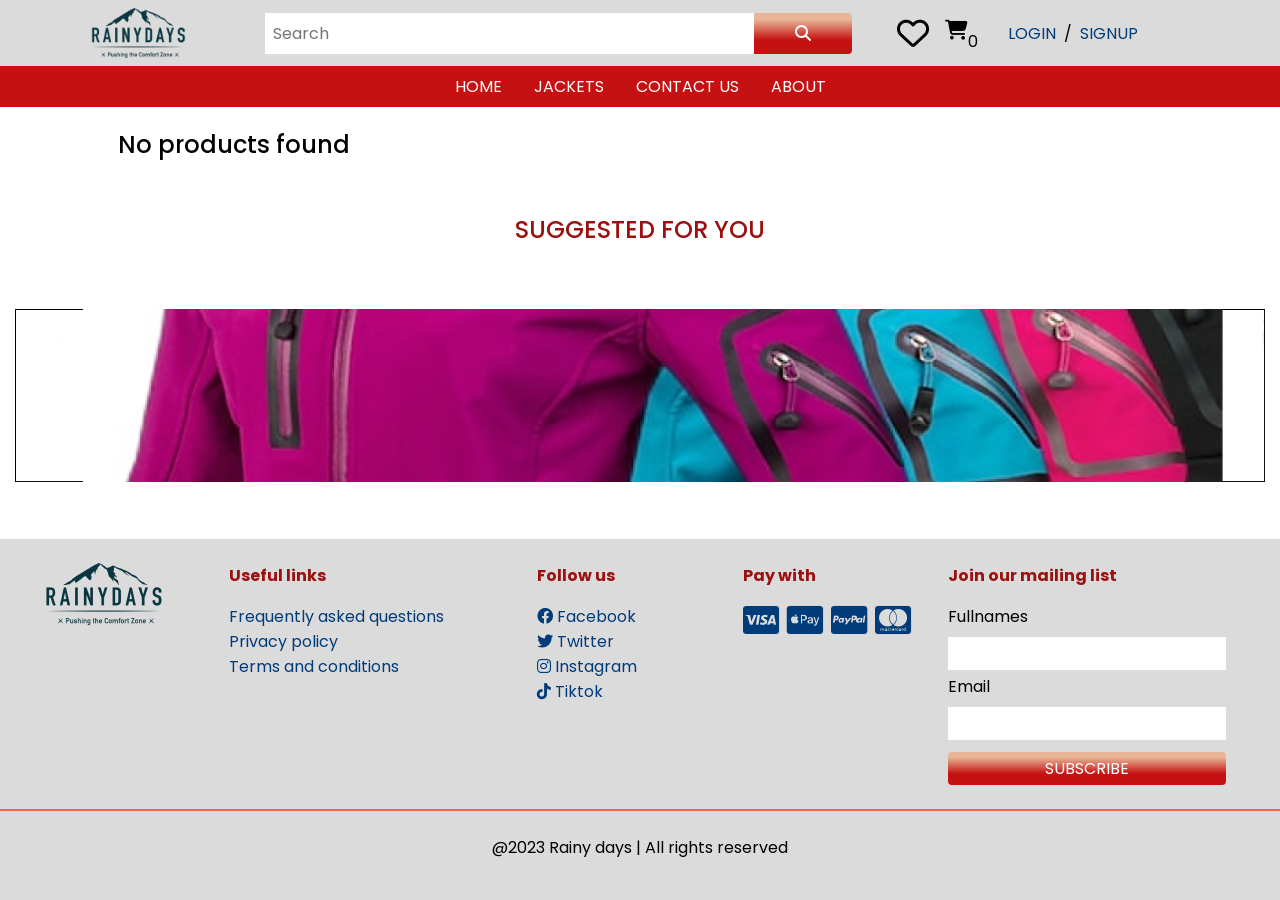
<file: jacket.html>
<!DOCTYPE html>
<html lang="en">
  <head>
    <meta charset="UTF-8" />
    <meta name="viewport" content="width=device-width, initial-scale=1.0" />
    <meta
      name="keywords"
      content="rainy jackets, waterproof jackets, breathable jackets, stylish rainwear, trendy rain jackets, fashionable raincoats, stay dry in the rain, weatherproof outerwear, rain gear, high-quality rain jackets, rainwear for men, rainwear for women, protective rain apparel, rain jackets with style, reliable rain protection, embrace the rain"
    />
    <meta
      name="description"
      content="Discover the perfect blend of fashion and functionality with our collection of high-quality rain jackets. Stay dry and comfortable with our waterproof and breathable jackets designed to withstand heavy rain while allowing your body to breathe. Explore our range of stylish rainwear and embrace the rainy weather with confidence."
    />

    <title>Single Product-Rainy Days</title>
    <link
      rel="shortcut icon"
      href="images/rainy-jackets.png"
      type="image/png"
    />
    <link rel="stylesheet" href="./fontawesome/css/all.min.css" />
    <link rel="stylesheet" href="./css//style.css" />
  </head>
  <body class="d-flex flex-column min-vh-100">
    <div class="mobile d-lg-none d-sm-none d-xl-none">
      <header class="container-fluid">
        <div class="row bg-secondary p-2 justify-content-center">
          <div class="col-3 col-sm-6">
            <img
              src="./images/logo.png"
              class="logo img-fluid"
              alt="Rainy days logo"
            />
          </div>

          <div
            class="col-8 col-sm-6 d-flex align-items-center justify-content-end"
          >
            <a
            href="./checkout.html"
            class="relative d-flex text-black pt-3 px-2 pb-0"
            aria-label="View your shopping cart"
          >
            <i class="fa fa-cart-shopping fa-lg align-items-center justify-content-center"> </i>
            <span
              class="cart-badge d-flex align-items-center justify-content-center"
            >
              0
            </span>
          </a>
            <a href="./index.html" class="mx-2 text-uppercase">Login</a> /
            <a href="./index.html" class="mx-2 text-uppercase">Signup</a>
          </div>
          <div class="col-12 col-sm-12 mt-4">
            <form class="row px-4">
              <label for="search-mobile" class="d-none">Search</label>
              <input
                type="search"
                id="search-mobile"
                placeholder="Search"
                class="col-9 col-sm-6 p-2 border-light border-0"
              />
              <button
                type="submit"
                class="col-3 col-sm-6 border-0 bg-primary rounded-right"
              >
                <i class="fa fa-search text-white"></i>
              </button>
            </form>
          </div>
        </div>
      </header>
    </div>

    <header class="container-fluid bg-secondary d-none d-lg-flex d-sm-flex">
      <div class="row w-100 p-2 justify-content-center">
        <div class="col-sm-12 col-md-2 col-lg-2">
          <img
            src="./images/logo.png"
            class="logo img-fluid"
            alt="Rainy days logo"
          />
        </div>

        <div class="col-sm-12 col-md-6 col-lg-6 d-flex align-items-center">
          <form class="row w-100" action="jackets.html">
            <label for="search" class="d-none">Search</label>
            <input
              type="search"
              id="search"
              name="search"
              placeholder="Search"
              class="col-sm-10 col-md-10 p-2 border-light border-0"
            />
            <button
              type="submit"
              class="col-sm-2 col-md-2 border-0 bg-primary rounded-right"
            >
              <i class="fa fa-search text-white"></i>
            </button>
          </form>
        </div>

        <div
          class="col-sm-12 col-md-1 col-lg-1 d-flex gap-2 justify-content-around align-items-center"
        >
          <i class="far fa-heart fa-2x"></i>
          <a
            href="./checkout.html"
            class="relative d-flex text-black pt-3 px-2 pb-0"
            aria-label="View your shopping cart"
          >
            <i class="fa fa-cart-shopping fa-lg align-items-center justify-content-center"> </i>
            <span
              class="cart-badge d-flex align-items-center justify-content-center"
            >
              0
            </span>
          </a>
        </div>
        <div class="col-sm-2 col-md-2 col-lg-2 d-flex align-items-center">
          <a href="./index.html" class="mx-2 text-uppercase">Login</a> /
          <a href="./index.html" class="mx-2 text-uppercase">Signup</a>
        </div>
      </div>
    </header>

    <nav
      class="bg-orange p-2 d-flex gap-8 text-uppercase justify-content-center"
    >
      <a href="./index.html" class="text-white">Home</a>
      <a href="./jackets.html" class="text-white">Jackets</a>
      <a href="./contact.html" class="text-white">Contact Us</a>
      <a href="./about.html" class="text-white">About</a>
    </nav>

    <main class="d-flex flex-column">
      <div class="container">
        <div class="row px-4" id="productSkeleton">
          <div class="col-12 col-sm-6 col-md-6 col-lg-6 mt-5">
            <div class="row">
              <div class="product-skeleton col-12 pb-2 skeleton mb-2"></div>
              <div class="col-12 py-2 p-sm-2">
                <div class="row p-0">
                  <div class="col-4 p-0 d-flex align-items-center">
                    <h4 class="skeleton product-price">&nbsp;</h4>
                  </div>
                  <div
                    class="col-2 d-flex align-items-center justify-content-center"
                  >
                    <i class="skeleton product-icon"></i>
                  </div>
                  <div class="col-6 p-0 d-flex justify-content-end">
                    <button class="skeleton product-btn">&nbsp;</button>
                  </div>
                </div>
              </div>
            </div>
          </div>
          <div
            class="col-12 col-sm-12 col-md-6 col-lg-6 py-5 pl-lg-5 d-flex flex-column"
          >
            <h4 class="skeleton">&nbsp;</h4>
            <div class="my-2 d-flex gap-2">
              <pre class="skeleton w-25">&nbsp;</pre>
              <pre class="skeleton w-25">&nbsp;</pre>
            </div>
            <pre class="skeleton w-100">&nbsp;</pre>
            <pre class="skeleton w-100">&nbsp;</pre>
            <pre class="skeleton w-100">&nbsp;</pre>
            <pre class="skeleton w-100">&nbsp;</pre>
            <pre class="skeleton w-50">&nbsp;</pre>
            <div class="d-flex gap-4">
              <pre class="skeleton w-100">
                &nbsp;
              </pre>
            </div>

            <div class="d-flex gap-2">
              <pre class="skeleton w-25">&nbsp;</pre>
              <pre class="skeleton w-25">&nbsp;</pre>
              <pre class="skeleton w-25">&nbsp;</pre>
              <pre class="skeleton w-25">&nbsp;</pre>
            </div>
          </div>
        </div>

        <div class="row px-4" id="productDescription"></div>
      </div>

       

      <div class="container-fluid px-4">
        <div class="row">
          <div class="col-12 mt-3">
            <h4 class="text-orange text-uppercase text-center p-2">
              Suggested for you
            </h4>
          </div>
        </div>
      </div>

      <div class="container-fluid px-4">
        <div class="row" id="popular-products-skeletons">
          <div class="col-12 col-sm-6 col-md-6 col-lg-3 p-5">
            <div class="row">
              <div class="product-skeleton col-12 pb-2 skeleton mb-2"></div>
              <div class="col-12 py-2">
                <div class="row p-0">
                  <div class="col-4 p-0 d-flex align-items-center">
                    <h4 class="skeleton product-price">&nbsp;</h4>
                  </div>
                  <div class="col-2 d-flex align-items-center">
                    <i class="skeleton product-icon"></i>
                  </div>
                  <div class="col-6 p-0 d-flex justify-content-end">
                    <button class="skeleton product-btn">&nbsp;</button>
                  </div>
                </div>
              </div>
            </div>
          </div>

          <div class="col-12 col-sm-6 col-md-6 col-lg-3 p-5">
            <div class="row">
              <div class="product-skeleton col-12 pb-2 skeleton mb-2"></div>
              <div class="col-12 py-2">
                <div class="row p-0">
                  <div class="col-4 p-0 d-flex align-items-center">
                    <h4 class="skeleton product-price">&nbsp;</h4>
                  </div>
                  <div class="col-2 d-flex align-items-center">
                    <i class="skeleton product-icon"></i>
                  </div>
                  <div class="col-6 p-0 d-flex justify-content-end">
                    <button class="skeleton product-btn">&nbsp;</button>
                  </div>
                </div>
              </div>
            </div>
          </div>

          <div class="col-12 col-sm-6 col-md-6 col-lg-3 p-5">
            <div class="row">
              <div class="product-skeleton col-12 pb-2 skeleton mb-2"></div>
              <div class="col-12 py-2">
                <div class="row p-0">
                  <div class="col-4 p-0 d-flex align-items-center">
                    <h4 class="skeleton product-price">&nbsp;</h4>
                  </div>
                  <div class="col-2 d-flex align-items-center">
                    <i class="skeleton product-icon"></i>
                  </div>
                  <div class="col-6 p-0 d-flex justify-content-end">
                    <button class="skeleton product-btn">&nbsp;</button>
                  </div>
                </div>
              </div>
            </div>
          </div>

          <div class="col-12 col-sm-6 col-md-6 col-lg-3 p-5">
            <div class="row">
              <div class="product-skeleton col-12 pb-2 skeleton mb-2"></div>
              <div class="col-12 py-2">
                <div class="row p-0">
                  <div class="col-4 p-0 d-flex align-items-center">
                    <h4 class="skeleton product-price">&nbsp;</h4>
                  </div>
                  <div class="col-2 d-flex align-items-center">
                    <i class="skeleton product-icon"></i>
                  </div>
                  <div class="col-6 p-0 d-flex justify-content-end">
                    <button class="skeleton product-btn">&nbsp;</button>
                  </div>
                </div>
              </div>
            </div>
          </div>
        </div>
        <div class="row" id="popular-products"></div>
      </div>

      <div class="container-fluid my-5">
        <div class="row justify-content-center">
          <div class="col-12">
            <img
              src="./images/Group-22.png"
              class="img-fluid"
              alt="COllection of jackets in a store"
            />
          </div>
        </div>
      </div>
    </main>

    <footer class="container-fluid">
      <div class="row">
        <div class="bg-secondary col-12 d-flex p-4 border-bottom-colored">
          <div class="row w-100">
            <div class="col-6 col-sm-12 col-md-2">
              <img
                src="./images/logo.png"
                class="img-fluid"
                alt="Rainy days logo"
              />
            </div>
            <div class="col-6 col-sm-12 col-md-3 d-flex flex-column">
              <p class="text-orange font-weight-bolder">Useful links</p>
              <a href="./index.html">Frequently asked questions</a>
              <a href="./about.html">Privacy policy</a>
              <a href="./about.html">Terms and conditions</a>
            </div>
            <div
              class="col-6 mt-4 mt-sm-0 mt-md-0 mt-lg-0 col-sm-12 col-md-2 d-flex flex-column"
            >
              <p class="text-orange font-weight-bolder">Follow us</p>
              <a
                href="https://facebook.com/rainydays"
                target="_blank"
                rel="noreferrer"
              >
                <i class="fab fa-facebook"></i>
                <span>Facebook</span>
              </a>
              <a
                href="https://twitter.com/rainydays"
                target="_blank"
                rel="noreferrer"
              >
                <i class="fab fa-twitter"></i>
                <span>Twitter</span>
              </a>
              <a
                href="https://instagram.com/rainydays"
                target="_blank"
                rel="noreferrer"
              >
                <i class="fab fa-instagram"></i>
                <span>Instagram</span>
              </a>
              <a
                href="https://tiktok.com/rainydays"
                target="_blank"
                rel="noreferrer"
              >
                <i class="fab fa-tiktok"></i>
                <span>Tiktok</span>
              </a>
            </div>
            <div
              class="col-6 col-sm-12 col-md-2 mt-4 mt-sm-0 mt-md-0 mt-lg-0 d-flex flex-column"
            >
              <p class="text-orange font-weight-bolder">Pay with</p>
              <div class="d-flex gap-2 flex-wrap">
                <a
                  href="https://usa.visa.com/"
                  target="_blank"
                  rel="noreferrer"
                >
                  <i class="fab fa-cc-visa fa-2x"></i>
                </a>
                <a
                  href="https://www.apple.com/apple-pay/"
                  target="_blank"
                  rel="noreferrer"
                >
                  <i class="fab fa-cc-apple-pay fa-2x"></i>
                </a>
                <a
                  href="https://www.paypal.com/"
                  target="_blank"
                  rel="noreferrer"
                >
                  <i class="fab fa-cc-paypal fa-2x"></i>
                </a>
                <a
                  href="https://mastercardfdn.org"
                  target="_blank"
                  rel="noreferrer"
                >
                  <i class="fab fa-cc-mastercard fa-2x"></i>
                </a>
              </div>
            </div>
            <div
              class="col-sm-12 col-md-3 mt-4 mt-sm-0 mt-md-0 mt-lg-0 d-flex flex-column"
            >
              <p class="text-orange font-weight-bolder">
                Join our mailing list
              </p>
              <form class="w-100 d-flex flex-column gap-1">
                <div class="d-flex flex-column">
                  <label for="fullnames">Fullnames</label>
                  <input
                    type="text"
                    class="w-100 border-0 p-1"
                    id="fullnames"
                  />
                </div>
                <div class="d-flex flex-column">
                  <label for="email">Email</label>
                  <input type="text" class="w-100 border-0 p-1" id="email" />
                </div>
                <button
                  class="w-100 p-1 border-0 text-uppercase bg-primary mt-2 text-white rounded"
                >
                  Subscribe
                </button>
              </form>
            </div>
          </div>
        </div>

        <div class="bg-secondary text-center p-4 col-12">
          <p>@2023 Rainy days | All rights reserved</p>
        </div>
      </div>
    </footer>
    <script src="./js/data.js"></script>
    <script src="./js/schema.js"></script>
    <script src="./js/single-product.js"></script>
    <script src="./js/products.js"></script>
  </body>
</html>
</file>
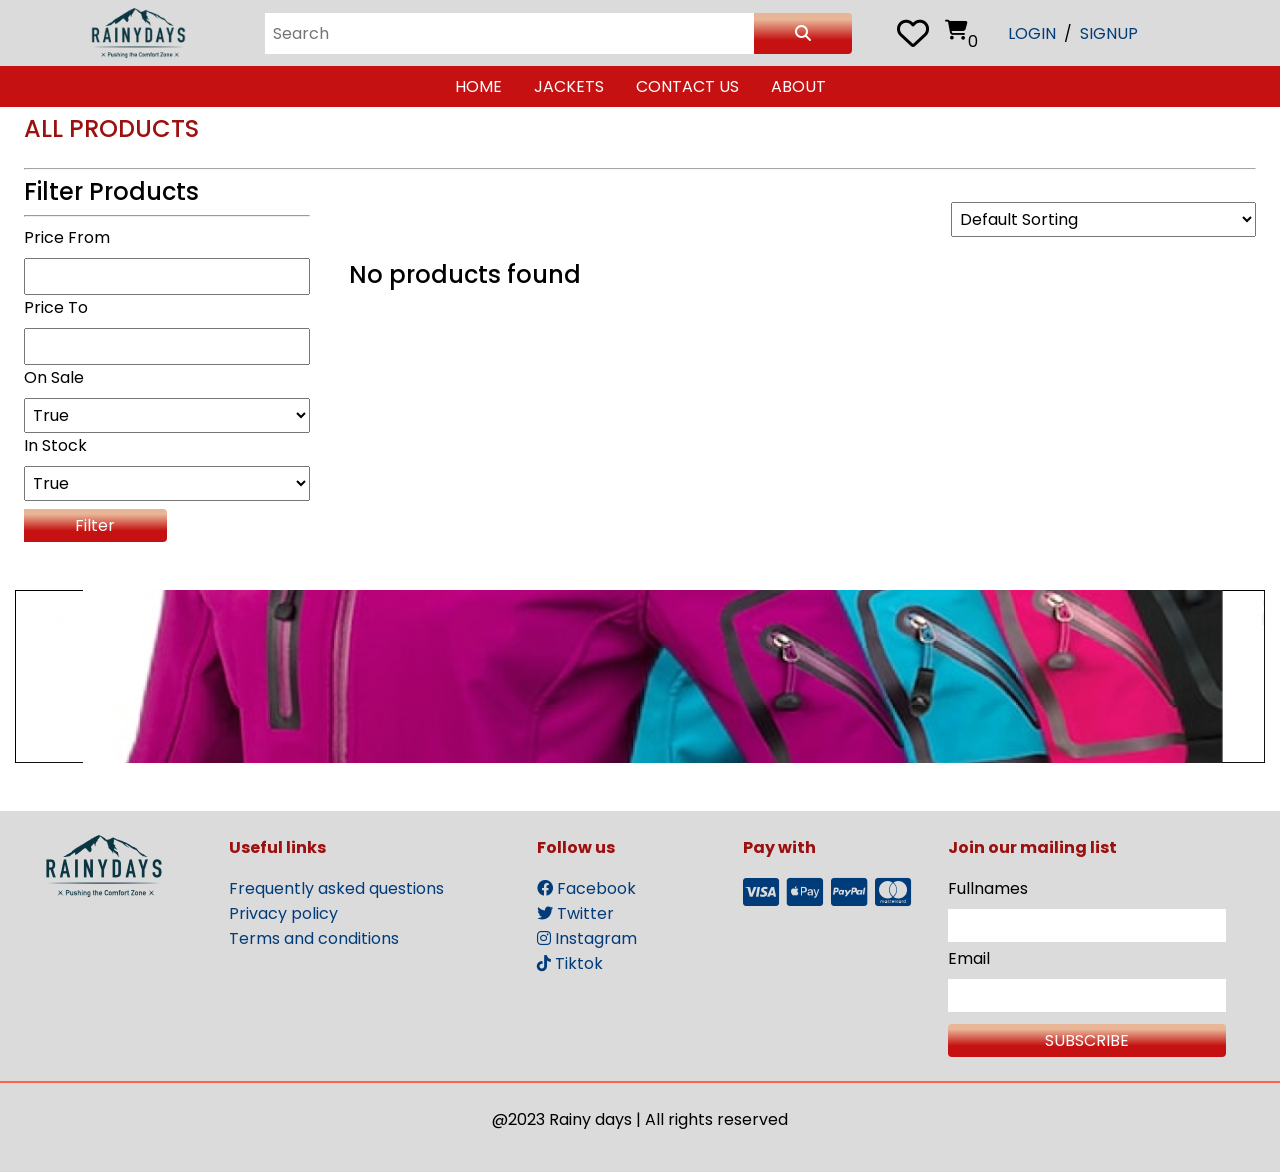
<file: jackets.html>
<!DOCTYPE html>
<html lang="en">
  <head>
    <meta charset="UTF-8" />
    <meta name="viewport" content="width=device-width, initial-scale=1.0" />
    <meta
      name="keywords"
      content="rainy jackets, waterproof jackets, breathable jackets, stylish rainwear, trendy rain jackets, fashionable raincoats, stay dry in the rain, weatherproof outerwear, rain gear, high-quality rain jackets, rainwear for men, rainwear for women, protective rain apparel, rain jackets with style, reliable rain protection, embrace the rain"
    />
    <meta
      name="description"
      content="Discover the perfect blend of fashion and functionality with our collection of high-quality rain jackets. Stay dry and comfortable with our waterproof and breathable jackets designed to withstand heavy rain while allowing your body to breathe. Explore our range of stylish rainwear and embrace the rainy weather with confidence."
    />

    <title>Single Product-Rainy Days</title>
    <link
      rel="shortcut icon"
      href="images/rainy-jackets.png"
      type="image/png"
    />
    <link rel="stylesheet" href="./fontawesome/css/all.min.css" />
    <link rel="stylesheet" href="./css//style.css" />
  </head>
  <body class="d-flex flex-column min-vh-100">
    <div class="mobile d-lg-none d-sm-none d-xl-none">
      <header class="container-fluid">
        <div class="row bg-secondary p-2 justify-content-center">
          <div class="col-3 col-sm-6">
            <img
              src="./images/logo.png"
              class="logo img-fluid"
              alt="Rainy days logo"
            />
          </div>

          <div
            class="col-8 col-sm-6 d-flex align-items-center justify-content-end"
          >
            <a
              href="./checkout.html"
              class="relative d-flex text-black pt-3 px-2 pb-0"
              aria-label="View your shopping cart"
            >
              <i
                class="fa fa-cart-shopping fa-lg align-items-center justify-content-center"
              >
              </i>
              <span
                class="cart-badge d-flex align-items-center justify-content-center"
              >
                0
              </span>
            </a>
            <a href="./index.html" class="mx-2 text-uppercase">Login</a> /
            <a href="./index.html" class="mx-2 text-uppercase">Signup</a>
          </div>
          <div class="col-12 col-sm-12 mt-4">
            <form class="row px-4" action="jackets.html">
              <label for="search-mobile" class="d-none">Search</label>
              <input
                type="search"
                name="search"
                id="search-mobile"
                placeholder="Search"
                class="col-9 col-sm-6 p-2 border-light border-0"
              />
              <button
                type="submit"
                class="col-3 col-sm-6 border-0 bg-primary rounded-right"
              >
                <i class="fa fa-search text-white"></i>
              </button>
            </form>
          </div>
        </div>
      </header>
    </div>

    <header class="container-fluid bg-secondary d-none d-lg-flex d-sm-flex">
      <div class="row w-100 p-2 justify-content-center">
        <div class="col-sm-12 col-md-2 col-lg-2">
          <img
            src="./images/logo.png"
            class="logo img-fluid"
            alt="Rainy days logo"
          />
        </div>

        <div class="col-sm-12 col-md-6 col-lg-6 d-flex align-items-center">
          <form class="row w-100" action="jackets.html">
            <label for="search" class="d-none">Search</label>
            <input
              type="search"
              id="search"
              name="search"
              placeholder="Search"
              class="col-sm-10 col-md-10 p-2 border-light border-0"
            />
            <button
              type="submit"
              class="col-sm-2 col-md-2 border-0 bg-primary rounded-right"
            >
              <i class="fa fa-search text-white"></i>
            </button>
          </form>
        </div>

        <div
          class="col-sm-12 col-md-1 col-lg-1 d-flex gap-2 justify-content-around align-items-center"
        >
          <i class="far fa-heart fa-2x"></i>
          <a
            href="./checkout.html"
            class="relative d-flex text-black pt-3 px-2 pb-0"
            aria-label="View your shopping cart"
          >
            <i
              class="fa fa-cart-shopping fa-lg align-items-center justify-content-center"
            >
            </i>
            <span
              class="cart-badge d-flex align-items-center justify-content-center"
            >
              0
            </span>
          </a>
        </div>
        <div class="col-sm-2 col-md-2 col-lg-2 d-flex align-items-center">
          <a href="./index.html" class="mx-2 text-uppercase">Login</a> /
          <a href="./index.html" class="mx-2 text-uppercase">Signup</a>
        </div>
      </div>
    </header>

    <nav
      class="bg-orange p-2 d-flex gap-8 text-uppercase justify-content-center"
    >
      <a href="./index.html" class="text-white">Home</a>
      <a href="./jackets.html" class="text-white">Jackets</a>
      <a href="./contact.html" class="text-white">Contact Us</a>
      <a href="./about.html" class="text-white">About</a>
    </nav>

    <main class="d-flex flex-column">
      <div class="container-fluid px-4">
        <div class="row">
          <div class="col-12">
            <h4 class="text-orange text-uppercase text-left py-2">
              All Products
            </h4>
          </div> 
          <div class="col-12">
            <hr class="border-light" />
          </div>
        </div>
      </div>

      <div class="container-fluid px-4">
        <div class="row" id="allProductsSkeletons">
          <div class="col-12 col-sm-6 col-md-6 col-lg-3 px-4 py-2">
            <div class="row">
              <div class="product-skeleton col-12 pb-2 skeleton mb-2"></div>
              <div class="col-12 py-2">
                <div class="row p-0">
                  <div class="col-4 p-0 d-flex align-items-center">
                    <h4 class="skeleton product-price">&nbsp;</h4>
                  </div>
                  <div class="col-2 d-flex align-items-center">
                    <i class="skeleton product-icon"></i>
                  </div>
                  <div class="col-6 p-0 d-flex justify-content-end">
                    <button class="skeleton product-btn">&nbsp;</button>
                  </div>
                </div>
              </div>
            </div>
          </div>

          <div class="col-12 col-sm-6 col-md-6 col-lg-3 px-4 py-2">
            <div class="row">
              <div class="product-skeleton col-12 pb-2 skeleton mb-2"></div>
              <div class="col-12 py-2">
                <div class="row p-0">
                  <div class="col-4 p-0 d-flex align-items-center">
                    <h4 class="skeleton product-price">&nbsp;</h4>
                  </div>
                  <div class="col-2 d-flex align-items-center">
                    <i class="skeleton product-icon"></i>
                  </div>
                  <div class="col-6 p-0 d-flex justify-content-end">
                    <button class="skeleton product-btn">&nbsp;</button>
                  </div>
                </div>
              </div>
            </div>
          </div>

          <div class="col-12 col-sm-6 col-md-6 col-lg-3 px-4 py-2">
            <div class="row">
              <div class="product-skeleton col-12 pb-2 skeleton mb-2"></div>
              <div class="col-12 py-2">
                <div class="row p-0">
                  <div class="col-4 p-0 d-flex align-items-center">
                    <h4 class="skeleton product-price">&nbsp;</h4>
                  </div>
                  <div class="col-2 d-flex align-items-center">
                    <i class="skeleton product-icon"></i>
                  </div>
                  <div class="col-6 p-0 d-flex justify-content-end">
                    <button class="skeleton product-btn">&nbsp;</button>
                  </div>
                </div>
              </div>
            </div>
          </div>

          <div class="col-12 col-sm-6 col-md-6 col-lg-3 px-4 py-2">
            <div class="row">
              <div class="product-skeleton col-12 pb-2 skeleton mb-2"></div>
              <div class="col-12 py-2">
                <div class="row p-0">
                  <div class="col-4 p-0 d-flex align-items-center">
                    <h4 class="skeleton product-price">&nbsp;</h4>
                  </div>
                  <div class="col-2 d-flex align-items-center">
                    <i class="skeleton product-icon"></i>
                  </div>
                  <div class="col-6 p-0 d-flex justify-content-end">
                    <button class="skeleton product-btn">&nbsp;</button>
                  </div>
                </div>
              </div>
            </div>
          </div>

          <div class="col-12 col-sm-6 col-md-6 col-lg-3 px-4 py-2">
            <div class="row">
              <div class="product-skeleton col-12 pb-2 skeleton mb-2"></div>
              <div class="col-12 py-2">
                <div class="row p-0">
                  <div class="col-4 p-0 d-flex align-items-center">
                    <h4 class="skeleton product-price">&nbsp;</h4>
                  </div>
                  <div class="col-2 d-flex align-items-center">
                    <i class="skeleton product-icon"></i>
                  </div>
                  <div class="col-6 p-0 d-flex justify-content-end">
                    <button class="skeleton product-btn">&nbsp;</button>
                  </div>
                </div>
              </div>
            </div>
          </div>

          <div class="col-12 col-sm-6 col-md-6 col-lg-3 px-4 py-2">
            <div class="row">
              <div class="product-skeleton col-12 pb-2 skeleton mb-2"></div>
              <div class="col-12 py-2">
                <div class="row p-0">
                  <div class="col-4 p-0 d-flex align-items-center">
                    <h4 class="skeleton product-price">&nbsp;</h4>
                  </div>
                  <div class="col-2 d-flex align-items-center">
                    <i class="skeleton product-icon"></i>
                  </div>
                  <div class="col-6 p-0 d-flex justify-content-end">
                    <button class="skeleton product-btn">&nbsp;</button>
                  </div>
                </div>
              </div>
            </div>
          </div>

          <div class="col-12 col-sm-6 col-md-6 col-lg-3 px-4 py-2">
            <div class="row">
              <div class="product-skeleton col-12 pb-2 skeleton mb-2"></div>
              <div class="col-12 py-2">
                <div class="row p-0">
                  <div class="col-4 p-0 d-flex align-items-center">
                    <h4 class="skeleton product-price">&nbsp;</h4>
                  </div>
                  <div class="col-2 d-flex align-items-center">
                    <i class="skeleton product-icon"></i>
                  </div>
                  <div class="col-6 p-0 d-flex justify-content-end">
                    <button class="skeleton product-btn">&nbsp;</button>
                  </div>
                </div>
              </div>
            </div>
          </div>

          <div class="col-12 col-sm-6 col-md-6 col-lg-3 px-4 py-2">
            <div class="row">
              <div class="product-skeleton col-12 pb-2 skeleton mb-2"></div>
              <div class="col-12 py-2">
                <div class="row p-0">
                  <div class="col-4 p-0 d-flex align-items-center">
                    <h4 class="skeleton product-price">&nbsp;</h4>
                  </div>
                  <div class="col-2 d-flex align-items-center">
                    <i class="skeleton product-icon"></i>
                  </div>
                  <div class="col-6 p-0 d-flex justify-content-end">
                    <button class="skeleton product-btn">&nbsp;</button>
                  </div>
                </div>
              </div>
            </div>
          </div>
        </div>
        <div class="row">
          <div class="col-12 col-sm-12 col-md-3 col-lg-3" id="filterOptions">
            <h4 class="d-flex justify-content-between">
              <span>Filter Products</span>
              <span class="fa fa-bars" id="showFilter" title="Show Filter Options"></span>
            </h4>

            <hr>
            <form class="row gap-2" id="filterForm">
              <div class="d-flex flex-column col-12 col-sm-12 col-lg-12">
                <label for="price_from">Price From</label>
                <input type="number" class="w-100 p-1" id="price_from" name="price_from" min="0"/>
              </div>
              <div class="d-flex flex-column col-12 col-sm-12 col-lg-12">
                <label for="price_to">Price To</label>
                <input type="number" class="w-100 p-1" id="price_to" name="price_to" min="0" max="80000000"/>
              </div>
              <div class="d-flex flex-column col-12 col-sm-12 col-lg-12">
                <label for="on_sale">On Sale</label>
                <select class="w-100 p-1" id="on_sale" name="on_sale">
                  <option value="true">True</option>
                  <option value="false">False</option>
                </select>
              </div>
              <div class="d-flex flex-column col-12 col-sm-12 col-lg-12">
                <label for="in_stock">In Stock</label>
                <select class="w-100 p-1" id="in_stock" name="in_stock">
                  <option value="true">True</option>
                  <option value="false">False</option>
                </select>
              </div>

               <div class="d-flex flex-column col-12 mt-2"> 
                <input type="submit" class="col-12 col-sm-12 col-md-6 col-lg-6 p-1 border-0 bg-primary rounded-right text-white" value="Filter"/>
              </div>
            </form>
          </div>
          <div class="col-12 col-sm-12 col-md-9 col-lg-9">
            <div class="row mt-4">
              <div class="col-12 d-flex justify-content-end">
                <select class="col-4 p-1" id="sort">
                  <option value="default">Default Sorting</option> 
                  <option value="average_rating">Average Rating</option>
                  <option value="highlow">Sort Price: Highest to lowest</option>
                  <option value="lowhigh">Sort Price: Lowest to highest</option>
                </select>
              </div>
            </div>
            <div class="row" id="allProducts"></div>
          </div>
        </div>
      </div>

      <div class="container-fluid my-5">
        <div class="row justify-content-center">
          <div class="col-12">
            <img
              src="./images/Group-22.png"
              class="img-fluid"
              alt="Collection of jackets in a store"
            />
          </div>
        </div>
      </div>
    </main>

    <footer class="container-fluid">
      <div class="row">
        <div class="bg-secondary col-12 d-flex p-4 border-bottom-colored">
          <div class="row w-100">
            <div class="col-6 col-sm-12 col-md-2">
              <img
                src="./images/logo.png"
                class="img-fluid"
                alt="Rainy days logo"
              />
            </div>
            <div class="col-6 col-sm-12 col-md-3 d-flex flex-column">
              <p class="text-orange font-weight-bolder">Useful links</p>
              <a href="./index.html">Frequently asked questions</a>
              <a href="./about.html">Privacy policy</a>
              <a href="./about.html">Terms and conditions</a>
            </div>
            <div
              class="col-6 mt-4 mt-sm-0 mt-md-0 mt-lg-0 col-sm-12 col-md-2 d-flex flex-column"
            >
              <p class="text-orange font-weight-bolder">Follow us</p>
              <a
                href="https://facebook.com/rainydays"
                target="_blank"
                rel="noreferrer"
              >
                <i class="fab fa-facebook"></i>
                <span>Facebook</span>
              </a>
              <a
                href="https://twitter.com/rainydays"
                target="_blank"
                rel="noreferrer"
              >
                <i class="fab fa-twitter"></i>
                <span>Twitter</span>
              </a>
              <a
                href="https://instagram.com/rainydays"
                target="_blank"
                rel="noreferrer"
              >
                <i class="fab fa-instagram"></i>
                <span>Instagram</span>
              </a>
              <a
                href="https://tiktok.com/rainydays"
                target="_blank"
                rel="noreferrer"
              >
                <i class="fab fa-tiktok"></i>
                <span>Tiktok</span>
              </a>
            </div>
            <div
              class="col-6 col-sm-12 col-md-2 mt-4 mt-sm-0 mt-md-0 mt-lg-0 d-flex flex-column"
            >
              <p class="text-orange font-weight-bolder">Pay with</p>
              <div class="d-flex gap-2 flex-wrap">
                <a
                  href="https://usa.visa.com/"
                  target="_blank"
                  rel="noreferrer"
                >
                  <i class="fab fa-cc-visa fa-2x"></i>
                </a>
                <a
                  href="https://www.apple.com/apple-pay/"
                  target="_blank"
                  rel="noreferrer"
                >
                  <i class="fab fa-cc-apple-pay fa-2x"></i>
                </a>
                <a
                  href="https://www.paypal.com/"
                  target="_blank"
                  rel="noreferrer"
                >
                  <i class="fab fa-cc-paypal fa-2x"></i>
                </a>
                <a
                  href="https://mastercardfdn.org"
                  target="_blank"
                  rel="noreferrer"
                >
                  <i class="fab fa-cc-mastercard fa-2x"></i>
                </a>
              </div>
            </div>
            <div
              class="col-sm-12 col-md-3 mt-4 mt-sm-0 mt-md-0 mt-lg-0 d-flex flex-column"
            >
              <p class="text-orange font-weight-bolder">
                Join our mailing list
              </p>
              <form class="w-100 d-flex flex-column gap-1">
                <div class="d-flex flex-column">
                  <label for="fullnames">Fullnames</label>
                  <input
                    type="text"
                    class="w-100 border-0 p-1"
                    id="fullnames"
                  />
                </div>
                <div class="d-flex flex-column">
                  <label for="email">Email</label>
                  <input type="text" class="w-100 border-0 p-1" id="email" />
                </div>
                <button
                  class="w-100 p-1 border-0 text-uppercase bg-primary mt-2 text-white rounded"
                >
                  Subscribe
                </button>
              </form>
            </div>
          </div>
        </div>

        <div class="bg-secondary text-center p-4 col-12">
          <p>@2023 Rainy days | All rights reserved</p>
        </div>
      </div>
    </footer>
    <script src="./js/data.js"></script>
    <script src="./js/schema.js"></script>
    <script src="./js/products.js"></script>
  </body>
</html>
</file>
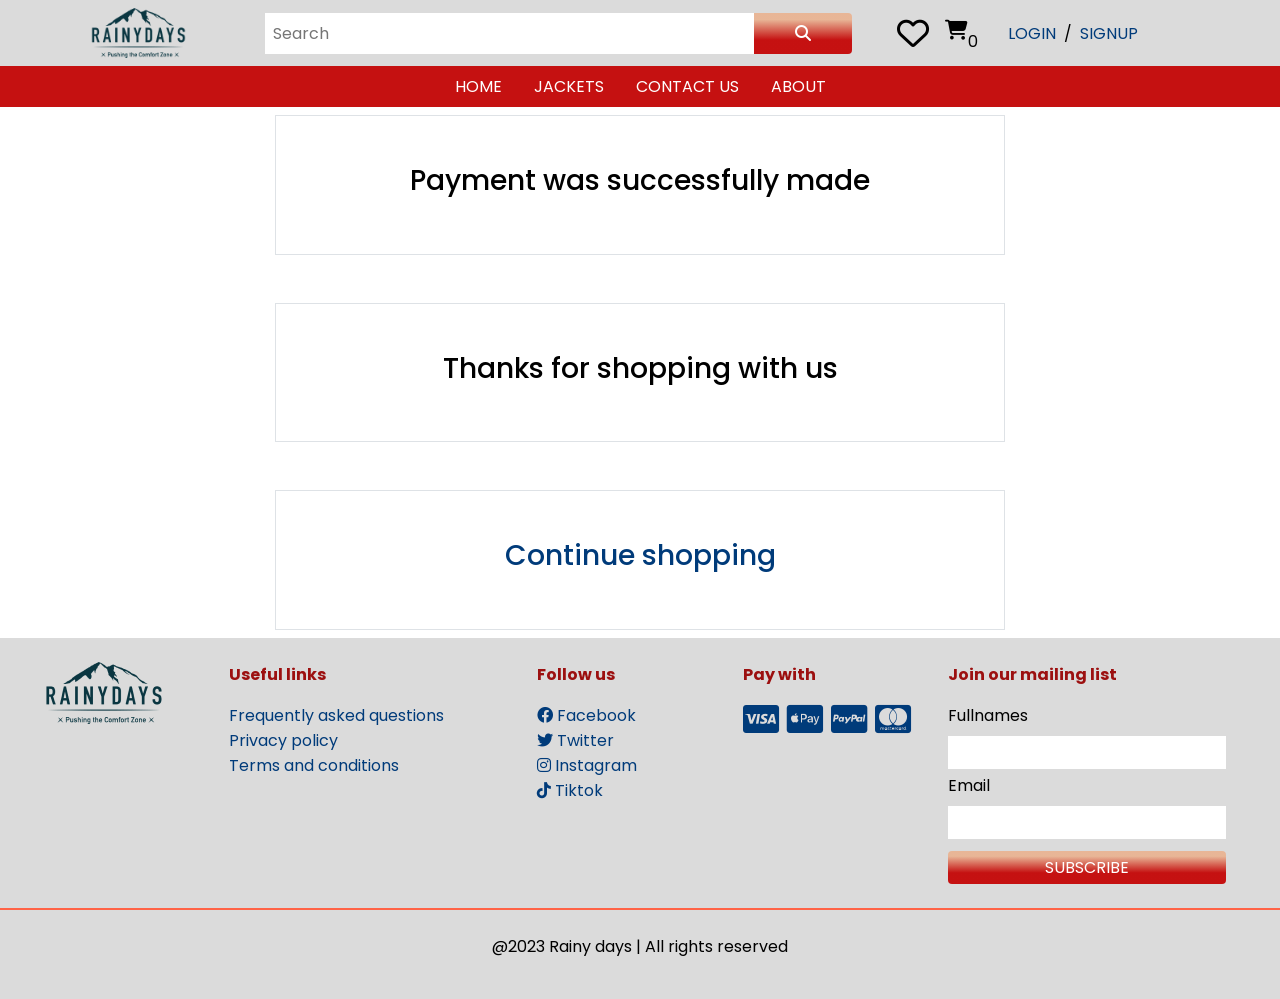
<file: success.html>
<!DOCTYPE html>
<html lang="en">
  <head>
    <meta charset="UTF-8" />
    <meta name="viewport" content="width=device-width, initial-scale=1.0" />
    <meta
      name="keywords"
      content="rainy jackets, waterproof jackets, breathable jackets, stylish rainwear, trendy rain jackets, fashionable raincoats, stay dry in the rain, weatherproof outerwear, rain gear, high-quality rain jackets, rainwear for men, rainwear for women, protective rain apparel, rain jackets with style, reliable rain protection, embrace the rain"
    />
    <meta
      name="description"
      content="Discover the perfect blend of fashion and functionality with our collection of high-quality rain jackets. Stay dry and comfortable with our waterproof and breathable jackets designed to withstand heavy rain while allowing your body to breathe. Explore our range of stylish rainwear and embrace the rainy weather with confidence."
    />

    <title>Payment-success-Rainy Days</title>
    <link
      rel="shortcut icon"
      href="images/rainy-jackets.png"
      type="image/png"
    />
    <link rel="stylesheet" href="./fontawesome/css/all.min.css" />
    <link rel="stylesheet" href="./css//style.css" />
  </head>
  <body class="d-flex flex-column min-vh-100">
    <div class="mobile d-lg-none d-sm-none d-xl-none">
      <header class="container-fluid">
        <div class="row bg-secondary p-2 justify-content-center">
          <div class="col-3 col-sm-6">
            <img
              src="./images/logo.png"
              class="logo img-fluid"
              alt="Rainy days logo"
            />
          </div>

          <div
            class="col-8 col-sm-6 d-flex align-items-center justify-content-end"
          >
            <a
            href="./checkout.html"
            class="relative d-flex text-black pt-3 px-2 pb-0"
            aria-label="View your shopping cart"
          >
            <i class="fa fa-cart-shopping fa-lg align-items-center justify-content-center"> </i>
            <span
              class="cart-badge d-flex align-items-center justify-content-center"
            >
              0
            </span>
          </a>
            <a href="./index.html" class="mx-2 text-uppercase">Login</a> /
            <a href="./index.html" class="mx-2 text-uppercase">Signup</a>
          </div>
          <div class="col-12 col-sm-12 mt-4">
            <form class="row px-4">
              <label for="search-mobile" class="d-none">Search</label>
              <input
                type="search"
                id="search-mobile"
                placeholder="Search"
                class="col-9 col-sm-6 p-2 border-light border-0"
              />
              <button
                type="submit"
                class="col-3 col-sm-6 border-0 bg-primary rounded-right"
              >
                <i class="fa fa-search text-white"></i>
              </button>
            </form>
          </div>
        </div>
      </header>
    </div>

    <header class="container-fluid bg-secondary d-none d-lg-flex d-sm-flex">
      <div class="row w-100 p-2 justify-content-center">
        <div class="col-sm-12 col-md-2 col-lg-2">
          <img
            src="./images/logo.png"
            class="logo img-fluid"
            alt="Rainy days logo"
          />
        </div>

        <div class="col-sm-12 col-md-6 col-lg-6 d-flex align-items-center">
          <form class="row w-100" action="jackets.html">
            <label for="search" class="d-none">Search</label>
            <input
              type="search"
              id="search"
              name="search"
              placeholder="Search"
              class="col-sm-10 col-md-10 p-2 border-light border-0"
            />
            <button
              type="submit"
              class="col-sm-2 col-md-2 border-0 bg-primary rounded-right"
            >
              <i class="fa fa-search text-white"></i>
            </button>
          </form>
        </div>

        <div
          class="col-sm-12 col-md-1 col-lg-1 d-flex gap-2 justify-content-around align-items-center"
        >
          <i class="far fa-heart fa-2x"></i>
          <a
            href="./checkout.html"
            class="relative d-flex text-black pt-3 px-2 pb-0"
            aria-label="View your shopping cart"
          >
            <i class="fa fa-cart-shopping fa-lg align-items-center justify-content-center"> </i>
            <span
              class="cart-badge d-flex align-items-center justify-content-center"
            >
              0
            </span>
          </a>
        </div>
        <div class="col-sm-2 col-md-2 col-lg-2 d-flex align-items-center">
          <a href="./index.html" class="mx-2 text-uppercase">Login</a> /
          <a href="./index.html" class="mx-2 text-uppercase">Signup</a>
        </div>
      </div>
    </header>

    <nav
      class="bg-orange p-2 d-flex gap-8 text-uppercase justify-content-center"
    >
      <a href="./index.html" class="text-white">Home</a>
      <a href="./jackets.html" class="text-white">Jackets</a>
      <a href="./contact.html" class="text-white">Contact Us</a>
      <a href="./about.html" class="text-white">About</a>
    </nav>

    <main class="d-flex flex-column p-2">
      <div class="container-fluid container-sm container-md container-lg">
        <div class="row justify-content-center">
          <div class="col-8">
            <div class="border p-2 p-sm-3 p-md-5 p-lg-5 text-center">
              <h3>Payment was successfully made</h3>
            </div>
            <div class="border p-2 p-sm-3 p-md-5 p-lg-5 text-center mt-5">
              <h3>Thanks for shopping with us</h3>
            </div>
            <div class="border p-2 p-sm-3 p-md-5 p-lg-5 text-center mt-5">
              <a href="./index.html">
                  <h3>Continue shopping</h3>
              </a>
            </div>
          </div>
        </div>
      </div>
    </main>

    <footer class="container-fluid">
      <div class="row">
        <div class="bg-secondary col-12 d-flex p-4 border-bottom-colored">
          <div class="row w-100">
            <div class="col-6 col-sm-12 col-md-2">
              <img
                src="./images/logo.png"
                class="img-fluid"
                alt="Rainy days logo"
              />
            </div>
            <div class="col-6 col-sm-12 col-md-3 d-flex flex-column">
              <p class="text-orange font-weight-bolder">Useful links</p>
              <a href="./index.html">Frequently asked questions</a>
              <a href="./about.html">Privacy policy</a>
              <a href="./about.html">Terms and conditions</a>
            </div>
            <div
              class="col-6 mt-4 mt-sm-0 mt-md-0 mt-lg-0 col-sm-12 col-md-2 d-flex flex-column"
            >
              <p class="text-orange font-weight-bolder">Follow us</p>
              <a
                href="https://facebook.com/rainydays"
                target="_blank"
                rel="noreferrer"
              >
                <i class="fab fa-facebook"></i>
                <span>Facebook</span>
              </a>
              <a
                href="https://twitter.com/rainydays"
                target="_blank"
                rel="noreferrer"
              >
                <i class="fab fa-twitter"></i>
                <span>Twitter</span>
              </a>
              <a
                href="https://instagram.com/rainydays"
                target="_blank"
                rel="noreferrer"
              >
                <i class="fab fa-instagram"></i>
                <span>Instagram</span>
              </a>
              <a
                href="https://tiktok.com/rainydays"
                target="_blank"
                rel="noreferrer"
              >
                <i class="fab fa-tiktok"></i>
                <span>Tiktok</span>
              </a>
            </div>
            <div
              class="col-6 col-sm-12 col-md-2 mt-4 mt-sm-0 mt-md-0 mt-lg-0 d-flex flex-column"
            >
              <p class="text-orange font-weight-bolder">Pay with</p>
              <div class="d-flex gap-2 flex-wrap">
                <a
                  href="https://usa.visa.com/"
                  target="_blank"
                  rel="noreferrer"
                >
                  <i class="fab fa-cc-visa fa-2x"></i>
                </a>
                <a
                  href="https://www.apple.com/apple-pay/"
                  target="_blank"
                  rel="noreferrer"
                >
                  <i class="fab fa-cc-apple-pay fa-2x"></i>
                </a>
                <a
                  href="https://www.paypal.com/"
                  target="_blank"
                  rel="noreferrer"
                >
                  <i class="fab fa-cc-paypal fa-2x"></i>
                </a>
                <a
                  href="https://mastercardfdn.org"
                  target="_blank"
                  rel="noreferrer"
                >
                  <i class="fab fa-cc-mastercard fa-2x"></i>
                </a>
              </div>
            </div>
            <div
              class="col-sm-12 col-md-3 mt-4 mt-sm-0 mt-md-0 mt-lg-0 d-flex flex-column"
            >
              <p class="text-orange font-weight-bolder">
                Join our mailing list
              </p>
              <form class="w-100 d-flex flex-column gap-1">
                <div class="d-flex flex-column">
                  <label for="fullnames">Fullnames</label>
                  <input
                    type="text"
                    class="w-100 border-0 p-1"
                    id="fullnames"
                  />
                </div>
                <div class="d-flex flex-column">
                  <label for="email">Email</label>
                  <input type="text" class="w-100 border-0 p-1" id="email" />
                </div>
                <button
                  class="w-100 p-1 border-0 text-uppercase bg-primary mt-2 text-white rounded"
                >
                  Subscribe
                </button>
              </form>
            </div>
          </div>
        </div>

        <div class="bg-secondary text-center p-4 col-12">
          <p>@2023 Rainy days | All rights reserved</p>
        </div>
      </div>
    </footer>
    <script src="./js/data.js"></script>
    <script src="./js/schema.js"></script>
    <script src="./js/products.js"></script> 
    <script>
      document.addEventListener('DOMContentLoaded',()=>{
        clearCart()
      })
    </script>
  </body>
</html>
</file>
<file: css/style.css>
@import url('flex.css');
@import url('utility.css');
@import url('skeleton.css');
@import url('https://fonts.googleapis.com/css2?family=Poppins:ital,wght@0,100;0,200;0,300;0,400;0,500;0,600;0,700;0,800;0,900;1,100;1,200;1,300;1,400;1,500;1,600;1,700;1,800;1,900&display=swap');

/* Reset the body styles */
body {
  margin: 0;
  padding: 0;
  font-family: Poppins;
}

.logo {
  height: 50px;
}

.border-bottom-colored {
  border-bottom: 2px solid tomato;
}

.relative {
  position: relative;
}
.fixed {
  position: fixed;
}
.absolute {
  position: absolute;
}

main {
  flex: 1;
}
footer {
  flex-shrink: -1;
}
.h-600 {
  height: 600px;
}

.img-same-195 {
  width: 195px;
  height: 225px;
}
.same-jackets {
  width: 230px;
  height: 350px;
}

.size-132 {
  width: 132px;
  height: 132px;
}

.map {
  width: 100%;
  height: 500px;
}

.banner {
  height: 550px;
}
.testominial-min-height {
  min-height: 150px !important;
}

.product-link {
  text-decoration: none !important;
}
body {
  font-size: 16px;
}
@media screen and (max-width: 576px) {
  .banner {
    height: 500px;
  }
}

#showFilter {
  display: none;
}
#showFilter:hover {
  color:orangered;
}
#filterForm {
  display: block;
}
@media screen and (max-width: 577px) {
  #showFilter {
    display: block;
  }
  #filterForm {
    display: none;
  }
}
@media screen and (min-width: 577px) {
}

@media screen and (min-width: 769px) {
}
@media screen and (min-width: 1400px) {
  html {
    display: flex;
    justify-content: center;
  }
  body {
    width: 1500px !important;
    box-shadow: 0px 4px 6px 0px rgba(0, 0, 0, 0.1);
  }
}

/* Nav fix */
@media screen and (min-width: 320px) and (max-width: 480px) {
  /* screens in the range 320px to 480px */
  nav {
    gap: 12px !important;
  }
}

/* Animations */
@keyframes slideInUp {
  to {
    transform: translateX(-500%);
  }
}
</file>
